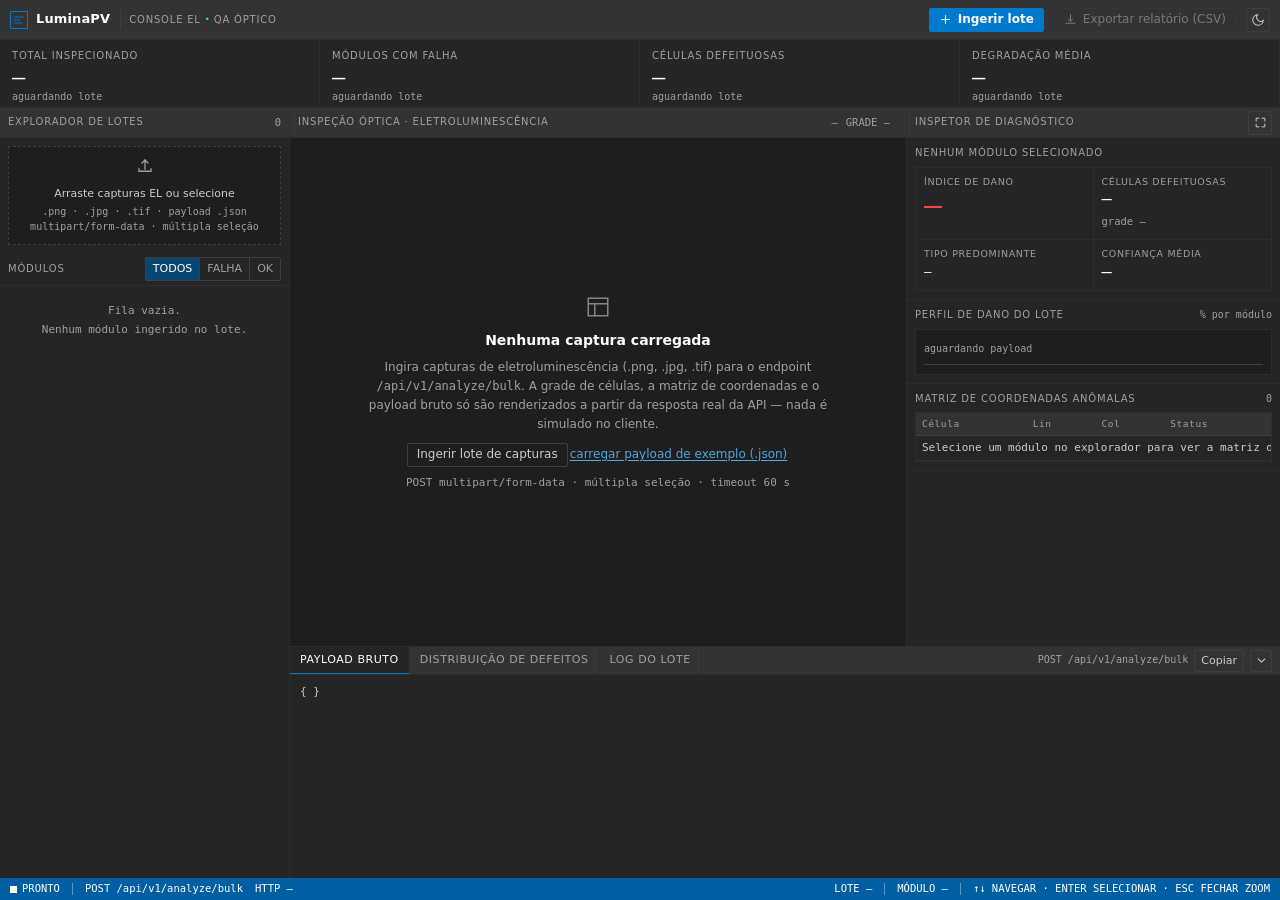
<file: luminapv-el-console.html>
<!doctype html>
<html lang="pt-BR">
<head>
<meta charset="utf-8" />
<meta name="viewport" content="width=device-width, initial-scale=1" />
<title>LuminaPV · Console de Diagnóstico por Eletroluminescência</title>
<style>
:root{
  --bg:#1E1E1E; --surface:#252526; --surface2:#333333; --raised:#3E3E42;
  --border:#2D2D30; --border-strong:#3E3E42;
  --fg:#CCCCCC; --fg-strong:#FFFFFF; --muted:#858585; --muted2:#A0A0A0;
  --accent:#007ACC; --accent-hover:#006BA6; --accent-active:#005A8C;
  --focus:#4FA6E0; --sel:#094771; --hover:#2A2D2E;
  --defect:#F44747; --defect-ink:#FF6161; --defect-bg:rgba(244,71,71,.20);
  --pass:#89D185; --pass2:#4EC9B0; --warn:#DCDCAA;
  --d1:#F44747; --d2:#C586C0; --d3:#DCDCAA; --d4:#4EC9B0; --d5:#569CD6;
  --status:#005FA3; --status-fg:#FFFFFF;
  --raster-bg:#141414; --grid-line:rgba(58,68,84,.72); --cell-pass-border:rgba(78,201,176,.48);
  --ui:"Segoe UI","Inter",system-ui,-apple-system,sans-serif;
  --mono:"JetBrains Mono","Consolas","SF Mono",ui-monospace,monospace;
}
body.theme-light{
  --bg:#FFFFFF; --surface:#F3F3F3; --surface2:#E7E7E7; --raised:#DCDCDC;
  --border:#E0E0E0; --border-strong:#CECECE;
  --fg:#333333; --fg-strong:#000000; --muted:#6B6B6B; --muted2:#5A5A5A;
  --accent:#005FB8; --accent-hover:#00539F; --accent-active:#004786;
  --focus:#005FB8; --sel:#ADD6FF; --hover:#EAEAEA;
  --defect:#CD3131; --defect-ink:#B5202A; --defect-bg:rgba(205,49,49,.16);
  --pass:#107C10; --pass2:#0E7A6B; --warn:#8A6D00;
  --d1:#CD3131; --d2:#AF00DB; --d3:#8A6D00; --d4:#0E7A6B; --d5:#0451A5;
  --status:#005FB8; --status-fg:#FFFFFF;
  --raster-bg:#FAFAFA; --grid-line:rgba(60,60,60,.18);
}
*{box-sizing:border-box}
html,body{height:100%}
body{
  margin:0;height:100vh;overflow:hidden;background:var(--bg);color:var(--fg);
  font:12px/1.45 var(--ui);-webkit-font-smoothing:antialiased;display:flex;flex-direction:column;
}
.mono{font-family:var(--mono);font-variant-ligatures:none}
.sec-label{font-size:10px;letter-spacing:.08em;text-transform:uppercase;color:var(--muted2)}
.sr-only{position:absolute;width:1px;height:1px;padding:0;margin:-1px;overflow:hidden;clip:rect(0 0 0 0);white-space:nowrap;border:0}
.skip{position:absolute;left:8px;top:-40px;z-index:90;background:var(--accent);color:#fff;padding:6px 10px;border-radius:2px;text-decoration:none;font-size:12px}
.skip:focus{top:8px}
:focus-visible{outline:2px solid var(--focus);outline-offset:-2px}
button{font:inherit;color:inherit}
::-webkit-scrollbar{width:10px;height:10px}
::-webkit-scrollbar-track{background:transparent}
::-webkit-scrollbar-thumb{background:var(--raised);border:2px solid var(--surface)}
::-webkit-scrollbar-thumb:hover{background:var(--muted)}

/* ---------- topbar ---------- */
.topbar{flex:0 0 40px;height:40px;background:var(--surface2);border-bottom:1px solid var(--border);display:flex;align-items:center;gap:10px;padding:0 10px}
.brand{display:flex;align-items:center;gap:8px;min-width:0}
.brand .mark{width:18px;height:18px;flex:0 0 18px;display:grid;place-items:center;border:1px solid var(--accent);color:var(--accent)}
.brand b{font-size:13px;color:var(--fg-strong);letter-spacing:.01em;white-space:nowrap}
.brand .env{font-size:10px;letter-spacing:.08em;color:var(--muted2);border-left:1px solid var(--border-strong);padding-left:8px;margin-left:2px;white-space:nowrap}
.brand .env b{color:var(--pass2);font-weight:600}
.spacer{flex:1 1 auto;min-width:4px}
.btn{height:24px;padding:0 9px;border:1px solid var(--border-strong);background:transparent;color:var(--fg);border-radius:2px;cursor:pointer;display:inline-flex;align-items:center;gap:6px;font-size:12px;white-space:nowrap}
.btn:hover:not(:disabled){background:var(--raised);color:var(--fg-strong)}
.btn:active:not(:disabled){background:var(--border-strong)}
.btn:disabled{opacity:.45;cursor:not-allowed}
.btn-primary{background:var(--accent);border-color:var(--accent);color:#fff;font-weight:600}
.btn-primary:hover:not(:disabled){background:var(--accent-hover);border-color:var(--accent-hover);color:#fff}
.btn-primary:active:not(:disabled){background:var(--accent-active);border-color:var(--accent-active)}
.btn-icon{width:24px;padding:0;justify-content:center}
.seg{display:flex;border:1px solid var(--border-strong);border-radius:2px;overflow:hidden}
.seg button{height:22px;padding:0 7px;border:0;border-right:1px solid var(--border-strong);background:transparent;color:var(--muted2);cursor:pointer;font-size:11px}
.seg button:last-child{border-right:0}
.seg button:hover{background:var(--raised);color:var(--fg-strong)}
.seg button[aria-pressed="true"]{background:var(--sel);color:var(--fg-strong)}
.seg button:focus-visible{outline-offset:-3px}

/* ---------- metrics ---------- */
.metrics{flex:0 0 68px;height:68px;background:var(--surface);border-bottom:1px solid var(--border);display:grid;grid-template-columns:repeat(4,minmax(0,1fr));position:relative}
.metric{padding:9px 12px;border-right:1px solid var(--border);min-width:0;overflow:hidden}
.metric:last-child{border-right:0}
.metric-v{font-family:var(--mono);font-size:22px;line-height:26px;color:var(--fg-strong);letter-spacing:-.01em;white-space:nowrap}
.metric-v .unit{font-size:12px;color:var(--muted2);margin-left:4px}
.metric-sub{font-size:10px;color:var(--muted2);white-space:nowrap;overflow:hidden;text-overflow:ellipsis;font-family:var(--mono)}
.metric-v.is-fail{color:var(--defect-ink)}
.metric-v.is-pass{color:var(--pass)}
.mbar{position:absolute;left:0;right:0;bottom:-1px;height:2px;background:transparent;overflow:hidden}
.mbar i{display:block;height:100%;width:0;background:var(--accent);transition:width .18s linear}

/* ---------- workspace ---------- */
.workspace{flex:1 1 auto;min-height:0;display:grid;grid-template-columns:290px minmax(0,1fr) 374px;grid-template-rows:minmax(0,1fr) 232px}
.dock-collapsed .workspace{grid-template-rows:minmax(0,1fr) 28px}
.dock-collapsed .dock-body{display:none}
.pane{min-width:0;min-height:0;display:flex;flex-direction:column}
.pane-explorer{grid-area:1/1/3/2;background:var(--surface);border-right:1px solid var(--border)}
.pane-viewport{grid-area:1/2/2/3;background:var(--bg)}
.pane-inspector{grid-area:1/3/2/4;background:var(--surface);border-left:1px solid var(--border)}
.pane-dock{grid-area:2/2/3/4;background:var(--surface);border-top:1px solid var(--border)}
.pane-head{flex:0 0 auto;height:30px;display:flex;align-items:center;gap:8px;padding:0 8px;background:var(--surface2);border-bottom:1px solid var(--border)}
.pane-body{flex:1 1 auto;min-height:0;overflow:auto}
.pane-body.pad{padding:8px}

/* ---------- explorer ---------- */
.drop{margin:8px;border:1px dashed var(--border-strong);background:var(--bg);padding:10px;text-align:center;cursor:pointer;color:var(--muted2)}
.drop:hover{border-color:var(--muted);color:var(--fg)}
.drop.drag{border-color:var(--accent);background:var(--sel);color:var(--fg-strong)}
.drop .drop-t{font-size:11px;color:var(--fg);margin-top:6px}
.drop .drop-s{font-size:10px;color:var(--muted2);margin-top:2px;font-family:var(--mono);line-height:1.5}
.drop-row{display:flex;align-items:center;justify-content:space-between;padding:4px 8px;border-bottom:1px solid var(--border)}
.tree{list-style:none;margin:0;padding:0 0 6px}
.tree li{outline:none}
.mod{display:block;width:100%;text-align:left;border:0;border-left:2px solid transparent;background:transparent;padding:5px 8px;cursor:pointer;color:var(--fg)}
.mod + .mod{border-top:1px solid var(--border)}
.mod:hover{background:var(--hover);color:var(--fg-strong)}
.mod.is-active{background:var(--sel);color:var(--fg-strong);border-left-color:var(--focus)}
.mod-top{display:flex;align-items:center;gap:6px;min-width:0}
.mod-name{flex:1 1 auto;min-width:0;font-family:var(--mono);font-size:11.5px;white-space:nowrap;overflow:hidden;text-overflow:ellipsis}
.mod-meta{font-family:var(--mono);font-size:10px;color:var(--muted2);margin-top:2px;display:flex;gap:6px;flex-wrap:wrap}
.mod.is-active .mod-meta{color:var(--fg)}
.tag{flex:0 0 auto;font-family:var(--mono);font-size:9.5px;letter-spacing:.06em;padding:0 4px;border:1px solid;border-radius:2px;line-height:14px;background:var(--bg)}
.tag-fail{color:var(--defect-ink);border-color:var(--defect)}
.tag-pass{color:var(--pass);border-color:var(--pass)}
.tag-open{color:var(--muted2);border-color:var(--border-strong)}
.skel{height:34px;margin:2px 0;background:var(--hover);border-left:2px solid var(--border);animation:sk 1.1s ease-in-out infinite}
@keyframes sk{0%,100%{opacity:.45}50%{opacity:.9}}

/* ---------- viewport ---------- */
.stage{position:relative;flex:1 1 auto;min-height:0;overflow:hidden;background-color:var(--raster-bg);background-image:linear-gradient(var(--grid-line) 1px,transparent 1px),linear-gradient(90deg,var(--grid-line) 1px,transparent 1px);background-size:16px 16px}
.plate{position:absolute;left:50%;top:50%;transform-origin:center center;background:var(--bg);border:1px solid var(--border-strong);padding:14px 0 0 18px;cursor:grab}
.plate.grabbing{cursor:grabbing}
.plate .grid-area{position:absolute;top:14px;right:0;bottom:0;left:18px;background-color:var(--raster-bg);background-repeat:no-repeat;background-size:100% 100%;box-shadow:inset 0 0 0 1px var(--border)}
.cells{position:absolute;inset:0}
.cell{position:absolute;box-sizing:border-box;border:1px solid var(--cell-pass-border,rgba(78,201,176,.48));box-shadow:inset 0 0 0 1px var(--grid-line);display:grid;place-items:center;overflow:hidden}
.cell:hover:not(.is-defect):not(.is-dead){background:rgba(78,201,176,.10);border-color:rgba(78,201,176,.85)}
.cell.is-defect{background:var(--defect-bg);border-color:var(--defect);box-shadow:inset 0 0 0 1px var(--defect)}
.cell.is-dead{background:var(--defect-bg);border-color:var(--defect);box-shadow:inset 0 0 0 1px var(--defect);background-image:repeating-linear-gradient(45deg,rgba(244,71,71,.22) 0 3px,transparent 3px 7px)}
.cell.is-sel{box-shadow:inset 0 0 0 2px var(--focus)}
.cell-tag{font-family:var(--mono);font-size:8.5px;line-height:12px;padding:0 2px;background:rgba(0,0,0,.62);color:#fff;border:1px solid var(--defect);white-space:nowrap;pointer-events:none}
body.theme-light .cell-tag{background:rgba(255,255,255,.86);color:#111}
.plate.compact .cell-tag{display:none}
.ruler{position:absolute;font-family:var(--mono);font-size:8.5px;color:var(--muted2);pointer-events:none}
.ruler.cols{top:0;left:18px;right:0;height:14px;overflow:hidden}
.ruler.cols span{position:absolute;top:0;height:14px;text-align:center;line-height:14px;border-left:1px solid var(--border);box-sizing:border-box;overflow:hidden;text-overflow:clip}
.ruler.rows{top:14px;left:0;width:18px;bottom:0;overflow:hidden}
.ruler.rows span{position:absolute;left:0;width:18px;text-align:right;line-height:1;padding-right:3px;display:flex;align-items:center;justify-content:flex-end;border-top:1px solid var(--border);box-sizing:border-box;overflow:hidden;text-overflow:clip}
.badge-raster{position:absolute;top:20px;left:24px;z-index:3;font-family:var(--mono);font-size:9.5px;letter-spacing:.06em;padding:2px 5px;background:var(--surface2);color:var(--warn);border:1px solid var(--border-strong)}
.viewtools{position:absolute;right:10px;bottom:10px;z-index:4;display:flex;background:var(--surface2);border:1px solid var(--border-strong)}
.viewtools button{height:26px;min-width:30px;padding:0 7px;border:0;border-right:1px solid var(--border-strong);background:transparent;color:var(--fg);cursor:pointer;font-family:var(--mono);font-size:10.5px;display:grid;place-items:center}
.viewtools button:last-child{border-right:0}
.viewtools button:hover{background:var(--raised);color:var(--fg-strong)}
.viewtools button[aria-pressed="true"]{background:var(--sel);color:var(--fg-strong)}
.zoomchip{position:absolute;left:10px;bottom:10px;z-index:4;font-family:var(--mono);font-size:10px;padding:3px 6px;background:var(--surface2);border:1px solid var(--border-strong);color:var(--muted2)}
.zoomchip b{color:var(--fg-strong);font-weight:500}
.statebox{position:absolute;inset:0;display:flex;flex-direction:column;align-items:center;justify-content:center;text-align:center;padding:28px;gap:8px;background:var(--bg);overflow:auto}
.stage.no-plate .viewtools,.stage.no-plate .zoomchip{display:none}
.statebox .ico{color:var(--muted);margin-bottom:2px}
.statebox h2{margin:0;font-size:14px;color:var(--fg-strong);font-weight:600}
.statebox p{margin:0;font-size:12px;color:var(--muted2);max-width:62ch;line-height:1.6}
.statebox .hint{font-family:var(--mono);font-size:11px;color:var(--muted2)}
.linkbtn{background:none;border:0;color:var(--focus);cursor:pointer;font-size:12px;text-decoration:underline;text-underline-offset:2px;padding:2px}
.linkbtn:hover{color:var(--fg-strong)}
.progwrap{width:min(420px,100%);margin-top:6px}
.prog{height:4px;background:var(--border);border:1px solid var(--border-strong)}
.prog i{display:block;height:100%;width:0;background:var(--accent);transition:width .16s linear}
.prog.ind i{width:34%;animation:ind 1.1s linear infinite}
@keyframes ind{0%{margin-left:-34%}100%{margin-left:100%}}
.progmeta{display:flex;justify-content:space-between;font-family:var(--mono);font-size:10.5px;color:var(--muted2);margin-top:5px}
.alert{display:flex;gap:10px;text-align:left;border:1px solid var(--defect);background:var(--surface);padding:10px;max-width:70ch}
.alert .ico{color:var(--defect);flex:0 0 auto}
.alert h3{margin:0 0 3px;font-size:12.5px;color:var(--fg-strong)}
.alert p{margin:0;font-family:var(--mono);font-size:11px;color:var(--fg);line-height:1.6;max-width:none}
.alert .acts{display:flex;gap:6px;margin-top:8px;flex-wrap:wrap}
.err-id{font-family:var(--mono);font-size:10.5px;color:var(--muted2);margin-top:6px}

/* ---------- inspector ---------- */
.insp{padding:8px;border-bottom:1px solid var(--border)}
.insp-head{display:flex;align-items:center;gap:6px;margin-bottom:6px}
.insp-head .sec-label{flex:1 1 auto;min-width:0;overflow:hidden;text-overflow:ellipsis;white-space:nowrap}
.tele-grid{display:grid;grid-template-columns:1fr 1fr;border:1px solid var(--border)}
.tele{padding:7px 8px;border-right:1px solid var(--border);border-bottom:1px solid var(--border);min-width:0}
.tele:nth-child(2n){border-right:0}
.tele:nth-last-child(-n+2){border-bottom:0}
.tele-k{font-size:9.5px;letter-spacing:.07em;text-transform:uppercase;color:var(--muted2);white-space:nowrap;overflow:hidden;text-overflow:ellipsis}
.tele-v{font-family:var(--mono);font-size:17px;line-height:22px;color:var(--fg-strong);white-space:nowrap}
.tele-v small{font-size:11px;color:var(--muted2)}
.damage{font-family:var(--mono);font-size:30px;line-height:34px;color:var(--defect);letter-spacing:-.02em}
.damage.ok{color:var(--pass)}
.spark{width:100%;height:46px;display:block;border:1px solid var(--border);background:var(--bg)}
.tw{overflow:auto;border:1px solid var(--border)}
table.cells-tbl{width:100%;border-collapse:collapse;font-family:var(--mono);font-size:11px}
.cells-tbl thead th{position:sticky;top:0;z-index:2;background:var(--surface2);color:var(--muted2);font-weight:500;font-size:9.5px;letter-spacing:.06em;text-align:left;padding:4px 6px;border-bottom:1px solid var(--border-strong);white-space:nowrap}
.cells-tbl td{padding:3px 6px;border-bottom:1px solid var(--border);color:var(--fg);white-space:nowrap}
.cells-tbl tbody tr{cursor:pointer}
.cells-tbl tbody tr:hover td{background:var(--hover);color:var(--fg-strong)}
.cells-tbl tbody tr.is-sel td{background:var(--sel);color:var(--fg-strong)}
.cells-tbl tbody tr:focus-visible{outline:2px solid var(--focus);outline-offset:-2px}
.cells-tbl td.c-status{color:var(--defect-ink)}
.cells-tbl td.c-conf{text-align:right;color:var(--fg-strong)}
.empty-mini{padding:14px 10px;text-align:center;color:var(--muted2);font-size:11px;font-family:var(--mono);line-height:1.7}

/* ---------- dock ---------- */
.dock-head{flex:0 0 auto;height:28px;display:flex;align-items:center;background:var(--surface2);border-bottom:1px solid var(--border)}
.dock-tabs{display:flex;height:100%}
.dock-tabs button{height:100%;padding:0 10px;border:0;border-right:1px solid var(--border);background:transparent;color:var(--muted2);cursor:pointer;font-size:11px;letter-spacing:.05em;text-transform:uppercase;border-bottom:1px solid transparent}
.dock-tabs button:hover{background:var(--raised);color:var(--fg-strong)}
.dock-tabs button[aria-selected="true"]{background:var(--surface);color:var(--fg-strong);border-bottom-color:var(--accent)}
.dock-body{flex:1 1 auto;min-height:0;overflow:auto;background:var(--surface)}
pre.json{margin:0;padding:8px 10px;font-family:var(--mono);font-size:11px;line-height:1.6;color:var(--fg);white-space:pre;tab-size:2}
.j-key{color:var(--pass2)}
.j-str{color:var(--warn)}
.j-num{color:var(--d5)}
.j-bool{color:var(--d2)}
.j-null{color:var(--muted2)}
.log{font-family:var(--mono);font-size:11px;padding:4px 0}
.log div{display:flex;gap:8px;padding:2px 10px;border-bottom:1px solid var(--border)}
.log time{color:var(--muted2);flex:0 0 68px}
.log .lvl{flex:0 0 44px;color:var(--muted2)}
.log .lvl.err{color:var(--defect-ink)}
.log .lvl.ok{color:var(--pass)}
.log .lvl.req{color:var(--d5)}
.log .msg{flex:1 1 auto;min-width:0;white-space:pre-wrap;word-break:break-word}
.dock-tool{display:flex;gap:6px;align-items:center;padding:0 8px}
.dock-tool .btn{height:22px;font-size:11px;padding:0 6px}
.dock-tool .btn-icon{width:22px;height:22px;padding:0}
.chart-wrap{padding:8px;display:flex;gap:10px;align-items:flex-start}
canvas.dist{height:132px;flex:1 1 auto;min-width:0;border:1px solid var(--border);background:var(--bg);display:block}
.legend{display:flex;flex-direction:column;gap:5px;min-width:190px}
.legend div{display:flex;align-items:center;gap:6px;font-family:var(--mono);font-size:10.5px;color:var(--fg)}
.legend i{width:9px;height:9px;flex:0 0 9px;display:block}
.legend b{margin-left:auto;color:var(--fg-strong);font-weight:500}

/* ---------- statusbar ---------- */
.statusbar{flex:0 0 22px;height:22px;background:var(--status);color:var(--status-fg);display:flex;align-items:center;gap:12px;padding:0 10px;font-size:11px;overflow:hidden}
.statusbar .mono{font-size:10.5px}
.statusbar .sb{display:flex;align-items:center;gap:5px;white-space:nowrap}
.statusbar .dot{width:7px;height:7px;background:var(--status-fg);display:block}
.statusbar .dot.busy{animation:blink .8s steps(2,start) infinite}
.statusbar .dot.err{background:#FFB4B4}
@keyframes blink{50%{opacity:.25}}
.sb-sep{width:1px;height:12px;background:rgba(255,255,255,.35)}

/* ---------- tooltip / zoom ---------- */
.tooltip{position:fixed;z-index:120;pointer-events:none;background:var(--surface2);border:1px solid var(--border-strong);border-radius:2px;color:var(--fg-strong);font-family:var(--mono);font-size:10.5px;padding:4px 6px;opacity:0;transition:opacity .1s linear;max-width:340px;white-space:pre-line}
.tooltip.show{opacity:1}
.zoomed{position:fixed!important;inset:4vh 4vw!important;z-index:99;cursor:zoom-out;border:1px solid var(--border-strong);display:flex!important;flex-direction:column;background:var(--surface)}
.backdrop{position:fixed;inset:0;background:rgba(0,0,0,.6);z-index:98}

@media (prefers-reduced-motion:reduce){*{animation:none!important;transition:none!important}}
@media (max-width:1180px){
  .workspace{grid-template-columns:240px minmax(0,1fr);grid-template-rows:minmax(0,1fr) 240px auto}
  .dock-collapsed .workspace{grid-template-rows:minmax(0,1fr) 28px auto}
  .pane-explorer{grid-area:1/1/3/2}
  .pane-viewport{grid-area:1/2/2/3}
  .pane-inspector{grid-area:3/1/4/3;border-left:0;border-top:1px solid var(--border);max-height:420px}
  .pane-dock{grid-area:2/2/3/3}
}
@media (max-width:820px){
  body{overflow:auto;height:auto;min-height:100vh}
  .metrics{grid-template-columns:1fr 1fr;height:auto;flex:none}
  .metric:nth-child(2n){border-right:0}
  .workspace{display:flex;flex-direction:column;height:auto}
  .pane-explorer,.pane-viewport,.pane-inspector,.pane-dock{border:0;border-bottom:1px solid var(--border);max-height:none}
  .pane-explorer{order:1}.pane-viewport{order:2;height:52vh}.pane-inspector{order:3}.pane-dock{order:4;height:280px}
  .dock-collapsed .pane-dock{height:28px}
  .topbar{flex-wrap:wrap;height:auto;flex:none;padding:6px 10px;gap:6px}
  .statusbar{flex-wrap:nowrap;overflow-x:auto}
  .chart-wrap{flex-direction:column}
  .legend{min-width:0;width:100%}
}
</style>
</head>
<body>
<a class="skip" href="#inspector">Pular para o inspetor de diagnóstico</a>

<header class="topbar" data-od-id="topbar">
  <div class="brand">
    <span class="mark" aria-hidden="true"><svg width="12" height="12" viewBox="0 0 24 24" fill="none" stroke="currentColor" stroke-width="2.2" stroke-linecap="square"><path d="M4 6h16M4 12h10M4 18h14"/></svg></span>
    <b>LuminaPV</b>
    <span class="env">CONSOLE EL <b>·</b> QA ÓPTICO</span>
  </div>
  <span class="spacer"></span>
  <button class="btn btn-primary" id="ingestBtn" type="button" data-od-id="cta-ingest">
    <svg width="13" height="13" viewBox="0 0 24 24" fill="none" stroke="currentColor" stroke-width="2" stroke-linecap="square" aria-hidden="true"><path d="M12 5v14M5 12h14"/></svg>
    Ingerir lote
  </button>
  <button class="btn" id="exportBtn" type="button" disabled data-od-id="cta-export">
    <svg width="13" height="13" viewBox="0 0 24 24" fill="none" stroke="currentColor" stroke-width="1.8" stroke-linecap="square" aria-hidden="true"><path d="M12 3v12m0 0 4-4m-4 4-4-4M4 19h16"/></svg>
    Exportar relatório (CSV)
  </button>
  <button class="btn btn-icon" id="themeBtn" type="button" aria-label="Alternar tema claro e escuro" aria-pressed="false" data-od-id="theme-toggle">
    <svg width="14" height="14" viewBox="0 0 24 24" fill="none" stroke="currentColor" stroke-width="1.8" stroke-linecap="square" aria-hidden="true"><path d="M21 12.8A9 9 0 1 1 11.2 3a7 7 0 0 0 9.8 9.8Z"/></svg>
  </button>
</header>

<section class="metrics" aria-label="Telemetria global do lote" data-od-id="batch-metrics">
  <div class="metric" data-od-id="metric-inspected">
    <div class="sec-label">Total inspecionado</div>
    <div class="metric-v" id="mInspected">—</div>
    <div class="metric-sub" id="mInspectedSub">aguardando lote</div>
  </div>
  <div class="metric" data-od-id="metric-failure">
    <div class="sec-label">Módulos com falha</div>
    <div class="metric-v" id="mFailure">—</div>
    <div class="metric-sub" id="mFailureSub">aguardando lote</div>
  </div>
  <div class="metric" data-od-id="metric-cells">
    <div class="sec-label">Células defeituosas</div>
    <div class="metric-v" id="mCells">—</div>
    <div class="metric-sub" id="mCellsSub">aguardando lote</div>
  </div>
  <div class="metric" data-od-id="metric-degradation">
    <div class="sec-label">Degradação média</div>
    <div class="metric-v" id="mDegr">—</div>
    <div class="metric-sub" id="mDegrSub">perda média de área por célula</div>
  </div>
  <div class="mbar" aria-hidden="true"><i id="globalBar"></i></div>
</section>

<div class="workspace">

  <aside class="pane pane-explorer" data-od-id="pane-explorer" aria-label="Explorador de lotes">
    <div class="pane-head">
      <span class="sec-label">Explorador de lotes</span>
      <span class="spacer"></span>
      <span class="mono" style="font-size:10.5px;color:var(--muted2)" id="treeCount">0</span>
    </div>
    <div class="drop" id="drop" tabindex="0" role="button" aria-label="Selecionar capturas de eletroluminescência para análise">
      <svg width="18" height="18" viewBox="0 0 24 24" fill="none" stroke="currentColor" stroke-width="1.7" stroke-linecap="square" aria-hidden="true"><path d="M12 16V4m0 0L8 8m4-4 4 4M4 16v3h16v-3"/></svg>
      <div class="drop-t">Arraste capturas EL ou selecione</div>
      <div class="drop-s">.png · .jpg · .tif · payload .json<br>multipart/form-data · múltipla seleção</div>
    </div>
    <div class="drop-row">
      <span class="sec-label">Módulos</span>
      <div class="seg" role="group" aria-label="Filtrar módulos por status">
        <button type="button" data-filter="all" aria-pressed="true">TODOS</button>
        <button type="button" data-filter="fail" aria-pressed="false">FALHA</button>
        <button type="button" data-filter="pass" aria-pressed="false">OK</button>
      </div>
    </div>
    <div class="pane-body" id="treeBody">
      <ul class="tree" id="tree" role="listbox" aria-label="Módulos do lote"></ul>
    </div>
  </aside>

  <section class="pane pane-viewport" data-od-id="pane-viewport" aria-label="Inspeção óptica">
    <div class="pane-head">
      <span class="sec-label">Inspeção óptica · eletroluminescência</span>
      <span class="spacer"></span>
      <span class="mono" id="vpFile" style="font-size:10.5px;color:var(--muted2)">—</span>
      <span class="mono" id="vpGrid" style="font-size:10.5px;color:var(--muted2)">GRADE —</span>
      <span id="vpStatus"></span>
    </div>
    <div class="stage" id="stage">
      <div id="vpState"></div>
      <div class="plate" id="plate" hidden>
        <span class="badge-raster" id="rasterBadge" hidden>SEM RASTER · GRADE DERIVADA DO PAYLOAD</span>
        <div class="ruler cols" id="rulerCols" aria-hidden="true"></div>
        <div class="ruler rows" id="rulerRows" aria-hidden="true"></div>
        <div class="grid-area">
          <div class="cells" id="cells" aria-hidden="true"></div>
        </div>
      </div>
      <div class="viewtools" role="toolbar" aria-label="Controles de visualização">
        <button type="button" id="z11" title="Escala 1:1">1:1</button>
        <button type="button" id="zFit" title="Ajustar à área" aria-pressed="true">AJUSTAR</button>
        <button type="button" id="zGrid" title="Alternar grade de células" aria-pressed="true">GRADE</button>
      </div>
      <div class="zoomchip">ZOOM <b id="zoomVal">100%</b></div>
    </div>
  </section>

  <aside class="pane pane-inspector" id="inspector" data-od-id="pane-inspector" aria-label="Inspetor de diagnóstico">
    <div class="pane-head">
      <span class="sec-label">Inspetor de diagnóstico</span>
      <span class="spacer"></span>
      <button class="btn btn-icon" id="insZoom" type="button" aria-label="Expandir inspetor">
        <svg width="13" height="13" viewBox="0 0 24 24" fill="none" stroke="currentColor" stroke-width="1.8" stroke-linecap="square" aria-hidden="true"><path d="M4 9V4h5M20 15v5h-5M20 9V4h-5M4 15v5h5"/></svg>
      </button>
    </div>
    <div class="pane-body">
      <div class="insp" id="insModule">
        <div class="insp-head">
          <span class="sec-label" id="insId">Nenhum módulo selecionado</span>
          <span id="insStatus"></span>
        </div>
        <div class="tele-grid">
          <div class="tele">
            <div class="tele-k">Índice de dano</div>
            <div class="damage ok" id="insDamage">—</div>
          </div>
          <div class="tele">
            <div class="tele-k">Células defeituosas</div>
            <div class="tele-v" id="insTally">—</div>
            <div class="tele-v" style="font-size:10.5px;color:var(--muted2)" id="insGrid">grade —</div>
          </div>
          <div class="tele">
            <div class="tele-k">Tipo predominante</div>
            <div class="tele-v" style="font-size:12.5px" id="insDominant">—</div>
          </div>
          <div class="tele">
            <div class="tele-k">Confiança média</div>
            <div class="tele-v" id="insConf">—</div>
          </div>
        </div>
      </div>
      <div class="insp" data-od-id="batch-profile">
        <div class="insp-head"><span class="sec-label">Perfil de dano do lote</span><span class="mono" style="font-size:10px;color:var(--muted2)">% por módulo</span></div>
        <canvas class="spark" id="spark" width="340" height="46" aria-label="Perfil de dano por módulo do lote"></canvas>
      </div>
      <div class="insp" id="cellPanel" data-od-id="cell-breakdown">
        <div class="insp-head">
          <span class="sec-label">Matriz de coordenadas anômalas</span>
          <span class="spacer"></span>
          <span class="mono" id="cellPanelCount" style="font-size:10px;color:var(--muted2)">0</span>
        </div>
        <div class="tw" id="cellTableWrap" style="max-height:280px">
          <table class="cells-tbl" id="cellTable">
            <thead><tr><th>Célula</th><th>Lin</th><th>Col</th><th>Status</th><th style="text-align:right">Conf.</th></tr></thead>
            <tbody id="cellBody"></tbody>
          </table>
        </div>
      </div>
    </div>
  </aside>

  <section class="pane pane-dock" data-od-id="pane-dock" aria-label="Doca de diagnóstico">
    <div class="dock-head">
      <div class="dock-tabs" role="tablist" aria-label="Doca de diagnóstico">
        <button type="button" role="tab" id="tab-payload" aria-selected="true" aria-controls="dockPayload" data-tab="payload">Payload bruto</button>
        <button type="button" role="tab" id="tab-dist" aria-selected="false" aria-controls="dockDist" data-tab="dist">Distribuição de defeitos</button>
        <button type="button" role="tab" id="tab-log" aria-selected="false" aria-controls="dockLog" data-tab="log">Log do lote</button>
      </div>
      <span class="spacer"></span>
      <div class="dock-tool">
        <span class="mono" id="dockEndpoint" style="font-size:10px;color:var(--muted2)">POST /api/v1/analyze/bulk</span>
        <button class="btn" id="copyBtn" type="button">Copiar</button>
        <button class="btn btn-icon" id="dockCollapse" type="button" aria-expanded="true" aria-controls="dockBody" aria-label="Recolher doca de diagnóstico" title="Recolher doca">
          <svg width="13" height="13" viewBox="0 0 24 24" fill="none" stroke="currentColor" stroke-width="1.9" stroke-linecap="square" aria-hidden="true"><path id="dockChevron" d="M6 9l6 6 6-6"/></svg>
        </button>
      </div>
    </div>
    <div class="dock-body" id="dockBody">
      <div id="dockPayload" role="tabpanel" aria-labelledby="tab-payload">
        <pre class="json" id="jsonOut">{ }</pre>
      </div>
      <div id="dockDist" role="tabpanel" aria-labelledby="tab-dist" hidden>
        <div class="chart-wrap">
          <canvas class="dist" id="distChart" width="640" height="132" aria-label="Contagem de defeitos por tipo no lote"></canvas>
          <div class="legend" id="distLegend"></div>
        </div>
      </div>
      <div id="dockLog" role="tabpanel" aria-labelledby="tab-log" hidden>
        <div class="log" id="logOut"></div>
      </div>
    </div>
  </section>
</div>

<footer class="statusbar" data-od-id="statusbar">
  <span class="sb"><span class="dot" id="sbDot"></span><span class="mono" id="sbState">PRONTO</span></span>
  <span class="sb-sep" aria-hidden="true"></span>
  <span class="sb mono" id="sbEndpoint">POST /api/v1/analyze/bulk</span>
  <span class="sb mono" id="sbHttp">HTTP —</span>
  <span class="spacer"></span>
  <span class="sb mono" id="sbBatch">LOTE —</span>
  <span class="sb-sep" aria-hidden="true"></span>
  <span class="sb mono" id="sbActive">MÓDULO —</span>
  <span class="sb-sep" aria-hidden="true"></span>
  <span class="sb mono" id="sbKeys">↑↓ NAVEGAR · ENTER SELECIONAR · ESC FECHAR ZOOM</span>
</footer>

<input type="file" id="fileInput" multiple accept=".png,.jpg,.jpeg,.tif,.tiff,.json,image/*" class="sr-only" />
<div id="tt" class="tooltip" role="tooltip"></div>
<div id="live" class="sr-only" role="status" aria-live="polite"></div>

<!-- Payload de exemplo (espelho de fixtures/luminapv-batch-sample.json).
     Usado apenas quando o fetch do arquivo não está disponível no contexto local. -->
<script type="application/json" id="samplePayload">
{
  "batch_summary": {
    "total_modules": 5,
    "defective_modules_count": 3,
    "batch_failure_percentage": 60.0,
    "average_cell_degradation_percentage": 10.4
  },
  "modules": [
    {
      "module_id": "MOD-2026-081",
      "filename": "panel_scan_01.png",
      "status": "FAIL",
      "rows": 6,
      "cols": 10,
      "total_cells": 60,
      "defective_cells_count": 12,
      "module_damage_percentage": 20.0,
      "cells": [
        { "index": 0, "row": 0, "col": 0, "is_defective": true, "defect_type": "grid-fault", "confidence": 0.71 },
        { "index": 7, "row": 0, "col": 7, "is_defective": true, "defect_type": "dead", "confidence": 0.99 },
        { "index": 12, "row": 1, "col": 2, "is_defective": true, "defect_type": "micro-crack", "confidence": 0.95 },
        { "index": 13, "row": 1, "col": 3, "is_defective": true, "defect_type": "micro-crack", "confidence": 0.92 },
        { "index": 20, "row": 2, "col": 0, "is_defective": true, "defect_type": "delamination", "confidence": 0.79 },
        { "index": 23, "row": 2, "col": 3, "is_defective": true, "defect_type": "micro-crack", "confidence": 0.88 },
        { "index": 30, "row": 3, "col": 0, "is_defective": true, "defect_type": "delamination", "confidence": 0.74 },
        { "index": 35, "row": 3, "col": 5, "is_defective": true, "defect_type": "dead", "confidence": 0.97 },
        { "index": 47, "row": 4, "col": 7, "is_defective": true, "defect_type": "hot-spot", "confidence": 0.85 },
        { "index": 48, "row": 4, "col": 8, "is_defective": true, "defect_type": "hot-spot", "confidence": 0.91 },
        { "index": 51, "row": 5, "col": 1, "is_defective": true, "defect_type": "micro-crack", "confidence": 0.68 },
        { "index": 59, "row": 5, "col": 9, "is_defective": true, "defect_type": "grid-fault", "confidence": 0.83 }
      ]
    },
    {
      "module_id": "MOD-2026-082",
      "filename": "panel_scan_02.png",
      "status": "PASS",
      "rows": 6,
      "cols": 10,
      "total_cells": 60,
      "defective_cells_count": 1,
      "module_damage_percentage": 1.7,
      "cells": [
        { "index": 24, "row": 2, "col": 4, "is_defective": true, "defect_type": "hot-spot", "confidence": 0.62 }
      ]
    },
    {
      "module_id": "MOD-2026-083",
      "filename": "panel_scan_03.png",
      "status": "FAIL",
      "rows": 6,
      "cols": 12,
      "total_cells": 72,
      "defective_cells_count": 17,
      "module_damage_percentage": 23.6,
      "cells": [
        { "index": 1, "row": 0, "col": 1, "is_defective": true, "defect_type": "micro-crack", "confidence": 0.96 },
        { "index": 2, "row": 0, "col": 2, "is_defective": true, "defect_type": "micro-crack", "confidence": 0.93 },
        { "index": 11, "row": 0, "col": 11, "is_defective": true, "defect_type": "grid-fault", "confidence": 0.84 },
        { "index": 12, "row": 1, "col": 0, "is_defective": true, "defect_type": "delamination", "confidence": 0.77 },
        { "index": 14, "row": 1, "col": 2, "is_defective": true, "defect_type": "micro-crack", "confidence": 0.90 },
        { "index": 23, "row": 1, "col": 11, "is_defective": true, "defect_type": "grid-fault", "confidence": 0.80 },
        { "index": 24, "row": 2, "col": 0, "is_defective": true, "defect_type": "delamination", "confidence": 0.73 },
        { "index": 25, "row": 2, "col": 1, "is_defective": true, "defect_type": "delamination", "confidence": 0.69 },
        { "index": 29, "row": 2, "col": 5, "is_defective": true, "defect_type": "dead", "confidence": 0.98 },
        { "index": 41, "row": 3, "col": 5, "is_defective": true, "defect_type": "dead", "confidence": 0.95 },
        { "index": 42, "row": 3, "col": 6, "is_defective": true, "defect_type": "dead", "confidence": 0.92 },
        { "index": 51, "row": 4, "col": 3, "is_defective": true, "defect_type": "micro-crack", "confidence": 0.66 },
        { "index": 57, "row": 4, "col": 9, "is_defective": true, "defect_type": "hot-spot", "confidence": 0.89 },
        { "index": 58, "row": 4, "col": 10, "is_defective": true, "defect_type": "hot-spot", "confidence": 0.86 },
        { "index": 60, "row": 5, "col": 0, "is_defective": true, "defect_type": "grid-fault", "confidence": 0.88 },
        { "index": 70, "row": 5, "col": 10, "is_defective": true, "defect_type": "hot-spot", "confidence": 0.81 },
        { "index": 71, "row": 5, "col": 11, "is_defective": true, "defect_type": "grid-fault", "confidence": 0.76 }
      ]
    },
    {
      "module_id": "MOD-2026-084",
      "filename": "panel_scan_04.png",
      "status": "PASS",
      "rows": 6,
      "cols": 10,
      "total_cells": 60,
      "defective_cells_count": 0,
      "module_damage_percentage": 0.0,
      "cells": []
    },
    {
      "module_id": "MOD-2026-085",
      "filename": "panel_scan_05.png",
      "status": "FAIL",
      "rows": 6,
      "cols": 10,
      "total_cells": 60,
      "defective_cells_count": 4,
      "module_damage_percentage": 6.7,
      "cells": [
        { "index": 4, "row": 0, "col": 4, "is_defective": true, "defect_type": "delamination", "confidence": 0.61 },
        { "index": 27, "row": 2, "col": 7, "is_defective": true, "defect_type": "micro-crack", "confidence": 0.94 },
        { "index": 28, "row": 2, "col": 8, "is_defective": true, "defect_type": "dead", "confidence": 0.90 },
        { "index": 53, "row": 5, "col": 3, "is_defective": true, "defect_type": "hot-spot", "confidence": 0.72 }
      ]
    }
  ]
}
</script>

<script>
(function(){
"use strict";

var API_ENDPOINT = "/api/v1/analyze/bulk";
var SAMPLE_PAYLOAD = "fixtures/luminapv-batch-sample.json";
var TIMEOUT_MS = 60000;
var SLOW_MS = 15000;

var DEFECT_LABEL = {
  "micro-crack":"MICROTRINCA","dead":"CÉLULA MORTA","hot-spot":"PONTO QUENTE",
  "delamination":"DELAMINAÇÃO","grid-fault":"FALHA DE GRADE","none":"—"
};
var DEFECT_VAR = {
  "micro-crack":"--d1","dead":"--d2","hot-spot":"--d3","delamination":"--d4","grid-fault":"--d5"
};
var DEFECT_KEYS = ["micro-crack","dead","hot-spot","delamination","grid-fault"];

var $ = function(s,r){ return (r||document).querySelector(s); };
var $$ = function(s,r){ return Array.prototype.slice.call((r||document).querySelectorAll(s)); };

var state = {
  modules: [], summary: null, activeId: null, filter: "all",
  files: [], pendingFiles: [], retries: 0, errorId: null, lastAttempt: null, backoffTimer: null, lastError: null, controller: null,
  loading: false, startedAt: 0, log: [], cellsByIndex: {}, selectedCell: null,
  zoom: { scale: 1, tx: 0, ty: 0, fitScale: 1, natW: 0, natH: 0, raster: false },
  distAnimated: false, distValues: null
};

/* ---------- formatting ---------- */
function nf(n,d){ if(n===null||n===undefined||!isFinite(n)) return "—"; return Number(n).toFixed(d===undefined?1:d).replace(".",","); }
function pct(n,d){ if(n===null||n===undefined||!isFinite(n)) return "—"; return nf(n,d)+"%"; }
function int(n){ if(n===null||n===undefined||!isFinite(n)) return "—"; return new Intl.NumberFormat("pt-BR").format(n); }
function pad2(n){ return String(n).padStart(2,"0"); }
function esc(s){ return String(s).replace(/&/g,"&amp;").replace(/</g,"&lt;").replace(/>/g,"&gt;").replace(/"/g,"&quot;"); }
function now(){ var d=new Date(); return pad2(d.getHours())+":"+pad2(d.getMinutes())+":"+pad2(d.getSeconds()); }
function debounce(fn,ms){ var t; return function(){ var a=arguments,c=this; clearTimeout(t); t=setTimeout(function(){ fn.apply(c,a); },ms); }; }

function live(msg){ var el=$("#live"); el.textContent=""; setTimeout(function(){ el.textContent=msg; },30); }

/* ---------- logging ---------- */
function log(level,msg){
  state.log.push({ t: now(), level: level, msg: msg });
  renderLog();
}
function renderLog(){
  var out = $("#logOut");
  if(!state.log.length){ out.innerHTML = '<div><span class="msg" style="color:var(--muted2)">Nenhuma operação registrada nesta sessão.</span></div>'; return; }
  out.innerHTML = state.log.slice().reverse().map(function(e){
    var lv = e.level==="error"?"err":(e.level==="ok"?"ok":(e.level==="req"?"req":""));
    return '<div><time class="mono">'+e.t+'</time><span class="lvl '+lv+'">'+esc(e.level.toUpperCase())+'</span><span class="msg">'+esc(e.msg)+'</span></div>';
  }).join("");
}

/* ---------- grid geometry ---------- */
function gridDims(m){
  if(m.rows && m.cols) return { rows:+m.rows, cols:+m.cols };
  var total = +m.total_cells || 0;
  var cells = m.cells || [];
  if(cells.length === total && total > 0){
    var mr=0, mc=0;
    cells.forEach(function(c){ mr=Math.max(mr,+c.row||0); mc=Math.max(mc,+c.col||0); });
    if(mc+1>0 && (mr+1)*(mc+1) === total) return { rows: mr+1, cols: mc+1 };
  }
  if(total===60) return { rows:6, cols:10 };
  if(total===72) return { rows:6, cols:12 };
  if(total===120||total===144) return { rows:12, cols:12 };
  if(total>0 && total%6===0) return { rows:6, cols:total/6 };
  if(total>0 && total%10===0) return { rows:10, cols:total/10 };
  var cols = Math.max(1, Math.min(12, total||1));
  return { rows: Math.max(1, Math.ceil((total||1)/cols)), cols: cols };
}
function defects(m){ return (m.cells||[]).filter(function(c){ return c.is_defective; }); }
function severity(m){
  var d = +m.module_damage_percentage;
  if(!isFinite(d)) return { key:"—", cls:"", label:"—" };
  if(d >= 15) return { key:"CRITICO", cls:"critical", label:"CRÍTICO" };
  if(d >= 5) return { key:"DEGRADADO", cls:"degraded", label:"DEGRADADO" };
  return { key:"NOMINAL", cls:"nominal", label:"NOMINAL" };
}
function moduleById(id){ for(var i=0;i<state.modules.length;i++){ if(state.modules[i].module_id===id) return state.modules[i]; } return null; }
function activeModule(){ return state.activeId ? moduleById(state.activeId) : null; }
function visibleModules(){ return state.modules.filter(function(m){ return state.filter==="all" || (state.filter==="fail" ? m.status==="FAIL" : m.status!=="FAIL"); }); }

/* ---------- payload ingestion (single rendering path) ---------- */
function ingestPayload(data, source){
  if(!data || typeof data!=="object") throw new Error("Payload inválido");
  var modules = Array.isArray(data.modules) ? data.modules : [];
  var seenIds = {};
  modules.forEach(function(m, idx){
    if(!m.module_id || seenIds[m.module_id]){
      m.module_id = (m.module_id ? m.module_id + "_" + pad2(idx + 1) : "MOD-2026-" + pad2(idx + 1));
    }
    seenIds[m.module_id] = true;
  });
  state.modules = modules;
  state.summary = data.batch_summary || {};
  if(!state.summary.total_modules) state.summary.total_modules = modules.length;
  if(state.summary.defective_modules_count===undefined){
    state.summary.defective_modules_count = modules.filter(function(m){ return m.status==="FAIL"; }).length;
  }
  var prev = state.activeId;
  state.activeId = (prev && moduleById(prev)) ? prev : (modules.length ? modules[0].module_id : null);
  state.selectedCell = null;
  state.distAnimated = false;
  state.distValues = null;
  state.errorId = null;
  state.loading = false;
  state.retries = 0;
  log("ok","Payload aplicado ("+source+") · "+modules.length+" módulos · "+int(state.summary.total_modules)+" inspecionados");
  renderAll();
  live("Análise recebida. "+modules.length+" módulos carregados no explorador.");
}

function summaryOr(value, fallback){ return value===undefined||value===null ? fallback : value; }

function computeCellTotals(){
  var total=0, def=0;
  state.modules.forEach(function(m){ total += (+m.total_cells||0); def += (+m.defective_cells_count||0); });
  return { total: total, defective: def };
}

/* ---------- render: metrics ---------- */
function renderMetrics(){
  var s = state.summary;
  var has = !!s;
  $("#mInspected").textContent = has ? pad2(+summaryOr(s.total_modules,0)) : "—";
  $("#mInspectedSub").textContent = has ? "módulos no lote inspecionado" : "aguardando lote";
  var dm = has ? +summaryOr(s.defective_modules_count,0) : null;
  var tm = has ? (+summaryOr(s.total_modules,0)||0) : null;
  var rate = has ? summaryOr(s.batch_failure_percentage, tm? (dm/tm*100):null) : null;
  var fv = $("#mFailure");
  fv.textContent = has ? pct(rate) : "—";
  fv.className = "metric-v" + (has ? (rate>0 ? " is-fail" : " is-pass") : "");
  $("#mFailureSub").textContent = has ? (int(dm)+"/"+int(tm)+" módulos reprovados") : "aguardando lote";
  var ct = computeCellTotals();
  $("#mCells").textContent = has ? int(ct.defective) : "—";
  $("#mCellsSub").textContent = has ? (int(ct.defective)+" de "+int(ct.total)+" células ("+pct(ct.total? ct.defective/ct.total*100:0)+")") : "aguardando lote";
  $("#mDegr").textContent = has ? pct(summaryOr(s.average_cell_degradation_percentage, ct.total? ct.defective/ct.total*100 : 0)) : "—";
  $("#mDegrSub").textContent = has ? "perda média de área por célula" : "aguardando lote";
  $("#exportBtn").disabled = !has || state.loading;
  var worst = 0;
  state.modules.forEach(function(m){ worst = Math.max(worst, +m.module_damage_percentage||0); });
  $("#globalBar").style.width = has ? Math.min(100, worst) + "%" : "0%";
}

/* ---------- render: explorer ---------- */
function renderTree(){
  var ul = $("#tree");
  $("#treeCount").textContent = state.modules.length ? String(visibleModules().length)+"/"+String(state.modules.length) : "0";
  if(!state.modules.length){
    ul.innerHTML = '<li class="empty-mini" role="presentation" style="padding:16px 10px">Fila vazia.<br>Nenhum módulo ingerido no lote.</li>';
    return;
  }
  var list = visibleModules();
  if(!list.length){
    ul.innerHTML = '<li class="empty-mini" role="presentation" style="padding:16px 10px">Nenhum módulo com o filtro "'+esc(state.filter.toUpperCase())+'".</li>';
    return;
  }
  ul.innerHTML = list.map(function(m){
    var fail = m.status==="FAIL";
    var tag = '<span class="tag '+(fail?"tag-fail":"tag-pass")+'">'+(fail?"FALHA":"APROVADO")+'</span>';
    return '<li role="option" aria-selected="'+(m.module_id===state.activeId)+'" data-id="'+esc(m.module_id)+'" class="mod'+(m.module_id===state.activeId?" is-active":"")+'" tabindex="'+(m.module_id===state.activeId?"0":"-1")+'">'+
      '<span class="mod-top"><span class="mod-name" title="'+esc(m.filename||m.module_id)+'">'+esc(m.filename||m.module_id)+'</span>'+tag+'</span>'+
      '<span class="mod-meta"><span>'+esc(m.module_id)+'</span><span>'+(+m.defective_cells_count||0)+'/'+(+m.total_cells||0)+' cél.</span><span>dano '+pct(m.module_damage_percentage)+'</span></span></li>';
  }).join("");
  var act = ul.querySelector('.mod.is-active');
  if(act) act.setAttribute("aria-selected","true");
}

/* ---------- render: viewport ---------- */
function renderViewport(){
  var m = activeModule();
  var stage = $("#stage");
  var plate = $("#plate");
  if(!stage || !plate) return;

  $("#vpFile").textContent = m ? (m.filename || m.module_id) : "—";
  $("#vpGrid").textContent = m ? ("GRADE " + gridDims(m).rows + "×" + gridDims(m).cols) : "GRADE —";
  var vpStatus = $("#vpStatus");
  vpStatus.innerHTML = m ? (m.status==="FAIL" ? '<span class="tag tag-fail">REPROVADO</span>' : '<span class="tag tag-pass">APROVADO</span>') : "";

  stage.classList.toggle("no-plate", state.loading || !m);
  if(state.loading || !m){ plate.hidden = true; applyTransform(); return; }
  plate.hidden = false;

  var g = gridDims(m);
  plate.style.setProperty("--cols", g.cols);
  plate.style.setProperty("--rows", g.rows);

  var ar;
  if(m.image_width && m.image_height){
    ar = m.image_width / m.image_height;
  } else if(state.zoom.natW && state.zoom.natH){
    ar = state.zoom.natW / state.zoom.natH;
  } else {
    ar = g.cols / g.rows;
  }
  plate.style.aspectRatio = String(ar);

  var cellMap = {};
  (m.cells || []).forEach(function(c){
    cellMap[(+c.row)+":"+(+c.col)] = c;
  });

  var dmap = {};
  defects(m).forEach(function(c){ dmap[(+c.row)+":"+(+c.col)] = c; });
  state.cellsByIndex = {};
  var html = "";
  var cw = 100/g.cols, ch = 100/g.rows;

  var colBounds = [];
  var rowBounds = [];

  for(var cIdx=0; cIdx<g.cols; cIdx++){
    var cLeft, cWidth;
    if(m.x_bounds && m.image_width && m.x_bounds.length > cIdx + 1){
      cLeft = (m.x_bounds[cIdx] / m.image_width) * 100;
      cWidth = ((m.x_bounds[cIdx + 1] - m.x_bounds[cIdx]) / m.image_width) * 100;
    } else {
      var sampleCell = cellMap["0:" + cIdx];
      if(sampleCell && sampleCell.bbox){
        cLeft = sampleCell.bbox.x_pct;
        cWidth = sampleCell.bbox.width_pct;
      } else {
        cLeft = cIdx * cw;
        cWidth = cw;
      }
    }
    colBounds.push({ left: cLeft, width: cWidth });
  }

  for(var rIdx=0; rIdx<g.rows; rIdx++){
    var rTop, rHeight;
    if(m.y_bounds && m.image_height && m.y_bounds.length > rIdx + 1){
      rTop = (m.y_bounds[rIdx] / m.image_height) * 100;
      rHeight = ((m.y_bounds[rIdx + 1] - m.y_bounds[rIdx]) / m.image_height) * 100;
    } else {
      var sampleRowCell = cellMap[rIdx + ":0"];
      if(sampleRowCell && sampleRowCell.bbox){
        rTop = sampleRowCell.bbox.y_pct;
        rHeight = sampleRowCell.bbox.height_pct;
      } else {
        rTop = rIdx * ch;
        rHeight = ch;
      }
    }
    rowBounds.push({ top: rTop, height: rHeight });
  }

  var colsHtml = colBounds.map(function(cb, i){
    return '<span style="left:' + cb.left.toFixed(3) + '%;width:' + cb.width.toFixed(3) + '%">' + pad2(i + 1) + '</span>';
  }).join("");

  var rowsHtml = rowBounds.map(function(rb, r){
    return '<span style="top:' + rb.top.toFixed(3) + '%;height:' + rb.height.toFixed(3) + '%">' + pad2(r + 1) + '</span>';
  }).join("");

  var rc = $("#rulerCols"), rr = $("#rulerRows");
  if(rc) rc.innerHTML = colsHtml;
  if(rr) rr.innerHTML = rowsHtml;

  for(var rowIdx=0; rowIdx<g.rows; rowIdx++){
    for(var colIdx=0; colIdx<g.cols; colIdx++){
      var cellData = cellMap[rowIdx + ":" + colIdx];
      var d = (cellData && cellData.is_defective) ? cellData : dmap[rowIdx + ":" + colIdx];
      var idx = (cellData && cellData.index !== undefined) ? +cellData.index : (rowIdx * g.cols + colIdx);
      var cls = "cell";
      if(d){
        cls += (d.defect_type==="dead" ? " is-dead" : " is-defect");
        state.cellsByIndex[idx] = d;
      }

      var leftPct, topPct, widthPct, heightPct;
      if(cellData && cellData.bbox){
        leftPct = cellData.bbox.x_pct;
        topPct = cellData.bbox.y_pct;
        widthPct = cellData.bbox.width_pct;
        heightPct = cellData.bbox.height_pct;
      } else if(colBounds[colIdx] && rowBounds[rowIdx]){
        leftPct = colBounds[colIdx].left;
        topPct = rowBounds[rowIdx].top;
        widthPct = colBounds[colIdx].width;
        heightPct = rowBounds[rowIdx].height;
      } else {
        leftPct = colIdx * cw;
        topPct = rowIdx * ch;
        widthPct = cw;
        heightPct = ch;
      }

      var style = "left:" + leftPct.toFixed(3) + "%;top:" + topPct.toFixed(3) + "%;width:" + widthPct.toFixed(3) + "%;height:" + heightPct.toFixed(3) + "%";
      var tag = d ? '<span class="cell-tag">C['+pad2(rowIdx+1)+','+pad2(colIdx+1)+']</span>' : "";
      var ti = d ? ("C["+pad2(rowIdx+1)+","+pad2(colIdx+1)+"] · #"+pad2(idx)+" · "+(DEFECT_LABEL[d.defect_type]||d.defect_type)+" · "+pct((+d.confidence||0)*100)) : "";
      html += '<div class="'+cls+'" data-r="'+rowIdx+'" data-c="'+colIdx+'" data-i="'+idx+'" style="'+style+'" title="'+esc(ti)+'">'+tag+'</div>';
    }
  }
  $("#cells").innerHTML = html;
  $("#cells").hidden = $("#zGrid").getAttribute("aria-pressed")==="false";

  var raster = m.filename ? findFile(m.filename) : null;
  var ga = $(".grid-area", plate);
  var rb = $("#rasterBadge");

  if(m.rectified_image && ga){
    state.zoom.raster = true;
    if(rb) rb.hidden = true;
    ga.style.backgroundImage = "url('" + m.rectified_image + "')";
    ga.dataset.for = m.module_id;
    if(m.image_width && m.image_height){
      state.zoom.natW = m.image_width;
      state.zoom.natH = m.image_height;
      plate.style.aspectRatio = String(m.image_width / m.image_height);
    }
  } else if(raster && ga){
    state.zoom.raster = true;
    if(rb) rb.hidden = true;
    if(ga.dataset.for !== m.filename){
      if(ga.dataset.url) URL.revokeObjectURL(ga.dataset.url);
      ga.dataset.url = URL.createObjectURL(raster);
      ga.dataset.for = m.filename;
      var url = ga.dataset.url;
      var img = new Image();
      img.onload = function(){
        if(ga.dataset.url !== url) return;
        state.zoom.natW = img.naturalWidth;
        state.zoom.natH = img.naturalHeight;
        plate.style.aspectRatio = String(img.naturalWidth / img.naturalHeight);
        fitPlate();
        updateZoomChip();
      };
      img.src = url;
    }
    ga.style.backgroundImage = "url('"+ga.dataset.url+"')";
  } else if(ga){
    state.zoom.raster = false;
    if(rb) rb.hidden = false;
    if(ga.dataset.url){ URL.revokeObjectURL(ga.dataset.url); delete ga.dataset.url; }
    delete ga.dataset.for;
    ga.style.backgroundImage = "none";
    state.zoom.natW = 0;
    state.zoom.natH = 0;
  }
  applyCellSelection();
  fitPlate();
  applyTransform();
  updateZoomChip();
}
function findFile(name){
  if(!name) return null;
  var base = String(name).toLowerCase();
  for(var i=0;i<state.files.length;i++){
    var fn = state.files[i].name.toLowerCase();
    if(fn === base || fn.endsWith("/" + base) || fn.endsWith("\\" + base)) return state.files[i];
  }
  return null;
}
function fitPlate(){
  var plate = $("#plate"), stage = $("#stage");
  if(plate.hidden) return;
  var colHead = 14, rowHead = 18, pad = 30;
  var availW = Math.max(140, stage.clientWidth - pad*2) - rowHead;
  var availH = Math.max(100, stage.clientHeight - pad*2) - colHead;
  var ar = parseFloat(plate.style.aspectRatio) || 1.6;
  var w = availW, h = availW/ar;
  if(h > availH){ h = availH; w = availH*ar; }
  plate.style.width = Math.round(w + rowHead) + "px";
  plate.style.height = Math.round(h + colHead) + "px";
  state.zoom.fitScale = state.zoom.natW ? w/state.zoom.natW : 1;
}
function hexToRgba(hex, a){
  var h = String(hex||"").replace("#","").trim();
  if(h.length===3) h = h.charAt(0)+h.charAt(0)+h.charAt(1)+h.charAt(1)+h.charAt(2)+h.charAt(2);
  if(h.length!==6) return "rgba(0,122,204,"+a+")";
  var n = parseInt(h,16);
  return "rgba("+((n>>16)&255)+","+((n>>8)&255)+","+(n&255)+","+a+")";
}
function applyTransform(){
  var plate = $("#plate");
  var z = state.zoom;
  plate.style.transform = "translate(calc(-50% + "+z.tx+"px), calc(-50% + "+z.ty+"px)) scale("+z.scale+")";
  plate.classList.toggle("compact", z.scale < 0.62);
}
function updateZoomChip(){
  var z = state.zoom;
  var pctv = z.raster ? (z.scale/ (z.fitScale||1)) * 100 : z.scale*100;
  $("#zoomVal").textContent = Math.round(pctv) + "%";
}
function setScale(scale){
  state.zoom.scale = Math.max(0.25, Math.min(8, scale));
  applyTransform(); updateZoomChip();
}
function zoomFit(){ state.zoom.scale = 1; state.zoom.tx = 0; state.zoom.ty = 0; applyTransform(); updateZoomChip(); }
function zoom11(){ state.zoom.scale = state.zoom.fitScale ? 1/Math.max(state.zoom.fitScale,0.001) : 1; state.zoom.tx=0; state.zoom.ty=0; applyTransform(); updateZoomChip(); }

function renderViewportState(){
  var host = $("#vpState");
  var m = activeModule();
  if(state.loading){ host.innerHTML = loadingMarkup(); return; }
  if(!m){
    host.innerHTML = '<div class="statebox">'+
      '<svg class="ico" width="26" height="26" viewBox="0 0 24 24" fill="none" stroke="currentColor" stroke-width="1.4" stroke-linecap="square" aria-hidden="true"><path d="M3 4h18v16H3zM3 9h18M9 9v11"/></svg>'+
      '<h2>Nenhuma captura carregada</h2>'+
      '<p>Ingira capturas de eletroluminescência (.png, .jpg, .tif) para o endpoint <span class="mono">'+API_ENDPOINT+'</span>. A grade de células, a matriz de coordenadas e o payload bruto só são renderizados a partir da resposta real da API — nada é simulado no cliente.</p>'+
      '<div class="acts"><button class="btn" type="button" id="emptyIngest">Ingerir lote de capturas</button><button class="linkbtn" type="button" id="emptySample">carregar payload de exemplo (.json)</button></div>'+
      '<div class="hint">POST multipart/form-data · múltipla seleção · timeout 60 s</div>'+
      '</div>';
    $("#emptyIngest").addEventListener("click", function(){ $("#fileInput").click(); });
    $("#emptySample").addEventListener("click", loadSample);
    return;
  }
  host.innerHTML = "";
}
function loadingMarkup(){
  return '<div class="statebox">'+
    '<svg class="ico" width="24" height="24" viewBox="0 0 24 24" fill="none" stroke="currentColor" stroke-width="1.5" stroke-linecap="square" aria-hidden="true"><path d="M4 12h16M4 6h16M4 18h10"/></svg>'+
    '<h2 id="loadTitle">Analisando lote pela API</h2>'+
    '<p id="loadSub">Enviando '+state.pendingFiles.length+' arquivo(s) para <span class="mono">'+API_ENDPOINT+'</span>.</p>'+
    '<div class="progwrap"><div class="prog" id="prog"><i id="progFill"></i></div>'+
    '<div class="progmeta"><span id="progPhase">UPLINK</span><span id="progPct">0%</span><span id="progTime">0,0 s</span></div></div>'+
    '<div class="acts"><button class="btn" type="button" id="cancelBtn">Cancelar</button></div>'+
    '<div class="hint" id="slowNote" hidden>a análise está demorando mais que o esperado — o serviço ainda não respondeu</div>'+
    '</div>';
}

/* ---------- render: error ---------- */
function errorMarkup(err){
  var retriable = err.retriable !== false;
  var acts = "";
  if(retriable && state.retries < 3){
    acts += '<button class="btn" type="button" id="retryBtn">Tentar novamente</button>';
  } else if(retriable){
    acts += '<button class="btn" type="button" id="copyErrBtn">Copiar ID do erro</button>';
  }
  acts += '<button class="btn" type="button" id="pickBtn">Selecionar outros arquivos</button>';
  return '<div class="statebox"><div class="alert" role="alert">'+
    '<svg class="ico" width="18" height="18" viewBox="0 0 24 24" fill="none" stroke="currentColor" stroke-width="1.8" stroke-linecap="square" aria-hidden="true"><path d="M12 8v5m0 3h.01M10.3 4.3 2.6 18a1 1 0 0 0 .9 1.5h17a1 1 0 0 0 .9-1.5L13.7 4.3a1 1 0 0 0-1.7 0Z"/></svg>'+
    '<div><h3>'+esc(err.title)+'</h3><p>'+esc(err.detail)+'</p>'+
    '<div class="acts">'+acts+'</div>'+
    (state.retries>=3 ? '<div class="err-id">tentativas esgotadas · '+esc(state.retries)+'/3 · acione o suporte com o ID '+esc(state.errorId||"—")+'</div>' : '')+
    '<div class="err-id">última tentativa '+esc(state.lastAttempt||"—")+' · ID '+esc(state.errorId||"—")+' · '+state.pendingFiles.length+' arquivo(s) preservados em memória</div>'+
    '</div></div></div>';
}
function renderErrorState(err){
  $("#vpState").innerHTML = errorMarkup(err);
  $("#plate").hidden = true;
  $("#stage").classList.add("no-plate");
  var rb = $("#retryBtn"); if(rb) rb.addEventListener("click", retry);
  var pb = $("#pickBtn"); if(pb) pb.addEventListener("click", function(){ $("#fileInput").click(); });
  var cb = $("#copyErrBtn"); if(cb) cb.addEventListener("click", function(){ copyText(state.errorId||""); log("ok","ID do erro copiado: "+(state.errorId||"—")); });
  if(state.backoffTimer){ clearInterval(state.backoffTimer); state.backoffTimer = null; }
  if(rb && state.retries >= 1){
    var wait = Math.min(8, Math.pow(2, state.retries));
    rb.disabled = true;
    var left = wait;
    rb.textContent = "Tentar novamente em " + left + "s";
    log("info","Recuo exponencial antes da próxima tentativa: "+wait+" s");
    state.backoffTimer = setInterval(function(){
      left -= 1;
      if(left <= 0){
        clearInterval(state.backoffTimer); state.backoffTimer = null;
        rb.disabled = false; rb.textContent = "Tentar novamente";
      } else { rb.textContent = "Tentar novamente em " + left + "s"; }
    }, 1000);
  }
  setStatusBar("erro");
}

/* ---------- render: inspector ---------- */
function renderInspector(){
  var m = activeModule();
  $("#insId").textContent = m ? (m.module_id) : "Nenhum módulo selecionado";
  var sev = m ? severity(m) : null;
  $("#insStatus").innerHTML = m ? (m.status==="FAIL" ? '<span class="tag tag-fail">REPROVADO</span>' : '<span class="tag tag-pass">APROVADO</span>') + ' <span class="tag tag-open">'+sev.label+'</span>' : "";
  var dmg = $("#insDamage");
  if(m){
    dmg.textContent = pct(m.module_damage_percentage);
    dmg.className = "damage" + (isFinite(+m.module_damage_percentage) && +m.module_damage_percentage < 5 ? " ok" : "");
  } else { dmg.textContent="—"; dmg.className="damage"; }
  var g = m ? gridDims(m) : null;
  $("#insTally").innerHTML = m ? (int(+m.defective_cells_count||0)+'<small> / '+int(+m.total_cells||0)+'</small>') : "—";
  $("#insGrid").textContent = m ? ("grade "+g.rows+"×"+g.cols+" · "+int(g.rows*g.cols)+" células") : "grade —";
  var dl = m ? defects(m) : [];
  var byType = {};
  dl.forEach(function(c){ byType[c.defect_type]=(byType[c.defect_type]||0)+1; });
  var dom = null, dc = -1;
  Object.keys(byType).forEach(function(k){ if(byType[k]>dc){ dc=byType[k]; dom=k; } });
  $("#insDominant").textContent = dom ? (DEFECT_LABEL[dom]||dom) : (m?"NENHUM":"—");
  var confPool = dl.length ? dl : (m && Array.isArray(m.cells) ? m.cells : []);
  var confs = confPool.map(function(c){ var v = +c.confidence||0; return (v > 0 && v <= 1.0) ? (v * 100.0) : v; });
  $("#insConf").textContent = confs.length ? pct(confs.reduce(function(a,b){return a+b;},0)/confs.length, 1) : (m?"—":"—");

  $("#cellPanelCount").textContent = dl.length ? (dl.length+" anomalias") : "0";
  var body = $("#cellBody");
  if(!m){ body.innerHTML = '<tr><td colspan="5" class="empty-mini">Selecione um módulo no explorador para ver a matriz de coordenadas.</td></tr>'; }
  else if(!dl.length){ body.innerHTML = '<tr><td colspan="5" class="empty-mini">Nenhuma célula defeituosa detectada neste módulo.<br>'+int(+m.total_cells||0)+' células aprovadas na inspeção.</td></tr>'; }
  else {
    body.innerHTML = dl.slice().sort(function(a,b){ return (+a.index||0)-(+b.index||0); }).map(function(c){
      var r = +c.row||0, cc = +c.col||0;
      return '<tr tabindex="0" data-i="'+esc(c.index)+'" data-r="'+r+'" data-c="'+cc+'">'+
        '<td>#'+pad2(+c.index||0)+'</td><td>'+pad2(r+1)+'</td><td>'+pad2(cc+1)+'</td>'+
        '<td class="c-status">'+esc(DEFECT_LABEL[c.defect_type]||String(c.defect_type||"—").toUpperCase())+'</td>'+
        '<td class="c-conf">'+pct((+c.confidence||0)*100)+'</td></tr>';
    }).join("");
  }
  drawSpark();
}

/* ---------- sparkline (batch damage profile) ---------- */
function cssVar(name){ return getComputedStyle(document.body).getPropertyValue(name).trim(); }
function prepCanvas(c){
  var dpr = window.devicePixelRatio||1;
  var w = c.clientWidth||c.width, h = c.clientHeight||c.height;
  if(c.width !== Math.round(w*dpr) || c.height !== Math.round(h*dpr)){
    c.width = Math.round(w*dpr); c.height = Math.round(h*dpr);
  }
  var ctx = c.getContext("2d");
  ctx.setTransform(dpr,0,0,dpr,0,0);
  ctx.clearRect(0,0,w,h);
  return { ctx: ctx, w: w, h: h };
}
var sparkPts = [];
function drawSpark(){
  var c = $("#spark");
  var p = prepCanvas(c);
  var vals = state.modules.map(function(m){ return +m.module_damage_percentage||0; });
  sparkPts = [];
  var padL = 8, padR = 8, padT = 8, padB = 10;
  p.ctx.strokeStyle = cssVar("--border-strong");
  p.ctx.lineWidth = 1;
  p.ctx.beginPath();
  p.ctx.moveTo(padL, p.h-padB+.5); p.ctx.lineTo(p.w-padR, p.h-padB+.5);
  p.ctx.stroke();
  if(!vals.length){
    p.ctx.fillStyle = cssVar("--muted2");
    p.ctx.font = "10px " + cssVar("--mono");
    p.ctx.fillText("aguardando payload", padL, p.h/2);
    return;
  }
  var max = Math.max.apply(null, vals.concat([10]));
  var stepX = vals.length>1 ? (p.w-padL-padR)/(vals.length-1) : 0;
  var accent = cssVar("--accent"), defect = cssVar("--defect");
  p.ctx.beginPath();
  vals.forEach(function(v,i){
    var x = padL + i*stepX;
    var y = (p.h-padB) - (v/max)*(p.h-padT-padB);
    sparkPts.push({ x:x, y:y, label:state.modules[i].module_id, value:pct(v) });
    if(i) p.ctx.lineTo(x,y); else p.ctx.moveTo(x,y);
  });
  p.ctx.strokeStyle = accent; p.ctx.lineWidth = 1.5; p.ctx.stroke();
  p.ctx.lineTo(padL+(vals.length-1)*stepX, p.h-padB); p.ctx.lineTo(padL, p.h-padB); p.ctx.closePath();
  p.ctx.fillStyle = hexToRgba(accent, 0.18);
  p.ctx.fill();
  sparkPts.forEach(function(pt){
    p.ctx.beginPath();
    p.ctx.rect(pt.x-1.5, pt.y-1.5, 3, 3);
    p.ctx.fillStyle = (pt.value!=="—" && parseFloat(String(pt.value).replace(",","."))>=15) ? defect : accent;
    p.ctx.fill();
  });
}

/* ---------- defect distribution chart ---------- */
var distPts = [];
function distData(){
  var byType = {};
  DEFECT_KEYS.forEach(function(k){ byType[k]=0; });
  state.modules.forEach(function(m){
    defects(m).forEach(function(c){ if(byType[c.defect_type]===undefined) byType[c.defect_type]=0; byType[c.defect_type]++; });
  });
  var keys = DEFECT_KEYS.filter(function(k){ return byType[k]>0; });
  Object.keys(byType).forEach(function(k){ if(keys.indexOf(k)<0 && byType[k]>0) keys.push(k); });
  return keys.map(function(k){ return { key:k, label:DEFECT_LABEL[k]||k.toUpperCase(), value:byType[k], color:cssVar(DEFECT_VAR[k]||"--d1") }; });
}
function easeOutCubic(t){ return 1-Math.pow(1-t,3); }
function drawDist(progress){
  var c = $("#distChart");
  var p = prepCanvas(c);
  var data = state.distValues || distData();
  distPts = [];
  var legend = $("#distLegend");
  if(!data.length){
    p.ctx.fillStyle = cssVar("--muted2");
    p.ctx.font = "11px " + cssVar("--mono");
    p.ctx.fillText("nenhuma anomalia no lote atual", 10, p.h/2);
    legend.innerHTML = '<div style="color:var(--muted2)">sem dados</div>';
    return;
  }
  var max = Math.max.apply(null, data.map(function(d){ return d.value; }));
  var x0 = 10, y0 = p.h-22, barH = p.h-42;
  var gap = 10, bw = Math.max(18, Math.min(88, (p.w-x0*2-(data.length-1)*gap)/data.length));
  p.ctx.strokeStyle = cssVar("--border-strong");
  p.ctx.beginPath(); p.ctx.moveTo(x0, y0+.5); p.ctx.lineTo(p.w-10, y0+.5); p.ctx.stroke();
  var total = data.reduce(function(a,b){ return a+b.value; },0);
  data.forEach(function(d,i){
    var hh = (d.value/max)*barH*progress;
    var x = x0 + i*(bw+gap);
    p.ctx.fillStyle = d.color;
    p.ctx.fillRect(Math.round(x)+.5, Math.round(y0-hh)+.5, Math.round(bw), Math.max(1,Math.round(hh)));
    p.ctx.fillStyle = cssVar("--fg-strong");
    p.ctx.font = "10px " + cssVar("--mono");
    p.ctx.fillText(String(Math.round(d.value*progress)), x, y0-hh-5);
    p.ctx.fillStyle = cssVar("--muted2");
    p.ctx.fillText(d.label.length>13 ? d.label.slice(0,12)+"." : d.label, x, y0+14);
    distPts.push({ x:x+bw/2, y:y0-hh, rect:[x, y0-hh, bw, Math.max(1,hh)], label:d.label, value:d.value, share: total? d.value/total*100:0, idx:i });
  });
  legend.innerHTML = data.map(function(d){
    return '<div><i style="background:'+d.color+'"></i>'+esc(d.label)+'<b>'+int(d.value)+'</b></div>';
  }).join("") + '<div style="border-top:1px solid var(--border);padding-top:5px;color:var(--muted2)"><span>TOTAL</span><b style="margin-left:auto;color:var(--fg-strong)">'+int(total)+'</b></div>';
}
function animateDist(){
  var dur = 800, start = performance.now();
  function frame(ts){
    var t = Math.min((ts-start)/dur,1);
    drawDist(easeOutCubic(t));
    if(t<1) requestAnimationFrame(frame);
  }
  requestAnimationFrame(frame);
}

/* ---------- render: dock ---------- */
function renderJson(){
  var m = activeModule();
  var out = m ? JSON.stringify(m, null, 2) : "{ }";
  $("#jsonOut").innerHTML = highlightJson(out);
}
function highlightJson(text){
  return esc(text).replace(/("(?:\\u[\da-fA-F]{4}|\\[^u]|[^\\"])*"(\s*:)?|\b(?:true|false)\b|\bnull\b|-?\d+(?:\.\d+)?(?:[eE][+-]?\d+)?)/g, function(m){
    var cls = "j-num";
    if(m.charAt(0)==='"') cls = /:\s*$/.test(m) ? "j-key" : "j-str";
    else if(m==="true"||m==="false") cls = "j-bool";
    else if(m==="null") cls = "j-null";
    return '<span class="'+cls+'">'+m+'</span>';
  });
}
function setDockTab(name){
  $$(".dock-tabs button").forEach(function(b){
    var on = b.dataset.tab===name;
    b.setAttribute("aria-selected", on?"true":"false");
  });
  $("#dockPayload").hidden = name!=="payload";
  $("#dockDist").hidden = name!=="dist";
  $("#dockLog").hidden = name!=="log";
  $("#copyBtn").style.visibility = name==="payload" ? "visible" : "hidden";
  try{ if(history.replaceState) history.replaceState(null,"","#"+name); }catch(e){}
  if(name==="dist"){
    if(!state.distAnimated){ state.distValues = distData(); if(state.distValues.length) animateDist(); else drawDist(1); state.distAnimated = true; }
    else { drawDist(1); }
  }
}

/* ---------- render: status bar ---------- */
function setStatusBar(mode, http){
  var dot = $("#sbDot");
  var st = $("#sbState");
  dot.className = "dot" + (mode==="busy"?" busy":(mode==="erro"?" err":""));
  st.textContent = mode==="busy" ? "ANALISANDO" : (mode==="erro" ? "FALHA" : "PRONTO");
  if(http!==undefined) $("#sbHttp").textContent = "HTTP " + (http||"—");
  var m = activeModule();
  $("#sbActive").textContent = m ? ("MÓDULO " + m.module_id + (m.status==="FAIL" ? " · REPROVADO" : " · APROVADO")) : "MÓDULO —";
  var ct = computeCellTotals();
  $("#sbBatch").textContent = state.modules.length ? ("LOTE "+state.modules.length+" MÓD · "+int(ct.defective)+" CÉL. ANÔMALAS") : "LOTE —";
}

/* ---------- master render ---------- */
function renderAll(){
  renderMetrics(); renderTree(); renderViewportState(); renderViewport(); renderInspector(); renderJson(); setStatusBar(state.loading?"busy":(state.errorId?"erro":"idle"));
  if(state.distAnimated && !$("#dockDist").hidden){ state.distValues = distData(); drawDist(1); }
}

/* ---------- selection ---------- */
function selectModule(id, opts){
  if(!moduleById(id)) return;
  if(state.activeId !== id){ state.zoom.scale = 1; state.zoom.tx = 0; state.zoom.ty = 0; $("#zFit").setAttribute("aria-pressed","true"); }
  state.activeId = id; state.selectedCell = null;
  try{ localStorage.setItem("luminapv.module", id); }catch(e){}
  renderTree(); renderViewport(); renderInspector(); renderJson(); setStatusBar(state.loading?"busy":(state.errorId?"erro":"idle"));
  if(opts && opts.focus) focusTreeItem(id);
  var m = moduleById(id);
  log("info","Módulo "+id+" ("+(m.filename||"—")+") carregado no inspetor · "+defects(m).length+" anomalias");
}
function applyCellSelection(){
  $$(".cell.is-sel").forEach(function(el){ el.classList.remove("is-sel"); });
  if(state.selectedCell===null) return;
  var el = $('#cells .cell[data-i="'+state.selectedCell+'"]');
  if(el) el.classList.add("is-sel");
}
function selectCell(index, row, col){
  state.selectedCell = index;
  applyCellSelection();
  $$("#cellBody tr").forEach(function(tr){
    var on = String(tr.dataset.i)===String(index);
    tr.classList.toggle("is-sel", on);
    if(on){
      var wrap = $("#cellTableWrap");
      var top = tr.offsetTop - wrap.clientHeight/2 + tr.clientHeight/2;
      wrap.scrollTop = Math.max(0, top);
    }
  });
}

/* ---------- tooltip ---------- */
var tt = $("#tt");
function showTip(text,x,y){
  tt.textContent = text;
  tt.classList.add("show");
  var pad = 10, tw = tt.offsetWidth, th = tt.offsetHeight;
  var left = x+12, top = y+12;
  if(left+tw+pad > window.innerWidth) left = x-tw-12;
  if(top+th+pad > window.innerHeight) top = y-th-12;
  tt.style.left = Math.max(pad,left)+"px"; tt.style.top = Math.max(pad,top)+"px";
}
function hideTip(){ tt.classList.remove("show"); }

/* ---------- REST integration ---------- */
function isImage(f){ return /\.(png|jpe?g|tiff?|bmp|webp)$/i.test(f.name) || /^image\//.test(f.type); }
function isJson(f){ return /\.json$/i.test(f.name) || f.type==="application/json"; }

function newErrorId(status){
  var base = (status?("H"+status):"NET") + "-" + Date.now().toString(36).toUpperCase().slice(-6);
  return base;
}
function describeHttp(status, body){
  if(status===404) return { title:"Endpoint de análise não encontrado", detail:"A rota "+API_ENDPOINT+" respondeu HTTP 404. Confirme se o serviço de inferência está em execução e se a rota está publicada.", retriable:true };
  if(status===400||status===415||status===422) return { title:"Lote rejeitado pela API", detail:"HTTP "+status+" — a API recusou o envio: "+(body?String(body).slice(0,240):"sem detalhe na resposta")+". Verifique formato e resolução das capturas.", retriable:true };
  if(status===401||status===403) return { title:"Acesso negado pelo serviço de análise", detail:"HTTP "+status+" — a credencial da sessão não autoriza o envio do lote. Renove o acesso e tente novamente.", retriable:false };
  if(status>=500) return { title:"Falha no serviço de análise", detail:"HTTP "+status+". O lote foi preservado em memória — tente novamente; se persistir, acione o suporte.", retriable:true };
  return { title:"Resposta inesperada da API", detail:"HTTP "+status+" em "+API_ENDPOINT+". O lote foi preservado — tente novamente.", retriable:true };
}
function setError(err){
  state.errorId = newErrorId(err.status);
  state.lastAttempt = now();
  state.lastError = err;
  state.loading = false;
  log("error", err.title+" — "+err.detail+" · ID "+state.errorId);
  renderErrorState(err);
  renderMetrics();
  setStatusBar("erro", err.status||"—");
  live("Falha na análise: "+err.title);
}

function postBulk(files){
  var ctrl = new AbortController();
  state.controller = ctrl;
  var fd = new FormData();
  files.forEach(function(f){ fd.append("files", f, f.name); });
  var t0 = performance.now();
  var timedOut = false;
  var timer = setTimeout(function(){ timedOut = true; ctrl.abort(); }, TIMEOUT_MS);
  var slowTimer = setTimeout(function(){
    var n = $("#slowNote"); if(n) n.hidden = false;
  }, SLOW_MS);
  var tick = setInterval(function(){
    var el = $("#progTime");
    if(el) el.textContent = ((performance.now()-t0)/1000).toFixed(1).replace(".",",")+" s";
  }, 100);

  function onUpload(frac){
    var fill = $("#progFill"), pctEl = $("#progPct");
    if(fill){ fill.style.width = Math.round(frac*100)+"%"; }
    if(pctEl){ pctEl.textContent = Math.round(frac*100)+"%"; }
    var ph = $("#progPhase");
    if(ph) ph.textContent = frac>=1 ? "AGUARDANDO ANÁLISE" : "UPLINK";
    var bar = $("#globalBar"); if(bar) bar.style.width = Math.max(4, Math.round(frac*100))+"%";
  }

  var body = fd, headers, durationNote = "fetch";
  try{
    if(window.ReadableStream && window.Response && new Response(fd).body){
      var probe = new Response(fd);
      var total = Number(probe.headers.get("content-length")||0);
      var ctype = probe.headers.get("content-type");
      var sent = 0;
      var stream = probe.body.pipeThrough(new TransformStream({
        transform: function(chunk, ctl){
          sent += chunk.byteLength;
          onUpload(total ? Math.min(sent/total,1) : 0);
          ctl.enqueue(chunk);
        }
      }));
      body = stream; headers = { "Content-Type": ctype };
      durationNote = "fetch (stream com progresso de bytes)";
    }
  }catch(e){ body = fd; headers = undefined; }

  log("req","POST "+API_ENDPOINT+" · "+files.length+" arquivo(s) · "+durationNote+" · timeout "+TIMEOUT_MS/1000+" s");
  setStatusBar("busy");

  function doFetch(useBody, useHeaders){
    var opts = { method:"POST", signal: ctrl.signal };
    if(useHeaders) opts.headers = useHeaders;
    if(useBody!==fd) opts.duplex = "half";
    opts.body = useBody;
    return fetch(API_ENDPOINT, opts);
  }

  return doFetch(body, headers).catch(function(e){
    if(body !== fd){
      log("info", "Streaming de upload não suportado pelo navegador — enviando via FormData direto");
      onUpload(1);
      return doFetch(fd, undefined);
    }
    throw e;
  }).then(function(res){
    clearTimeout(timer); clearTimeout(slowTimer); clearInterval(tick);
    onUpload(1);
    var status = res.status;
    $("#sbHttp").textContent = "HTTP " + status;
    return res.text().then(function(text){
      if(!res.ok){
        var d = describeHttp(status, text && text.slice(0,200));
        var err = new Error(d.title); err.title=d.title; err.detail=d.detail; err.retriable=d.retriable; err.status=status;
        throw err;
      }
      var data;
      try{ data = JSON.parse(text); }
      catch(pe){ var e2=new Error("json"); e2.title="Resposta da API não é JSON válido"; e2.detail="O serviço respondeu HTTP "+status+" mas o corpo não pôde ser interpretado como JSON. Confirme o contrato de resposta do endpoint."; e2.retriable=true; e2.status=status; throw e2; }

      if (status === 202 || (data && data.poll_url)) {
        var batchId = data.batch_id;
        var pollUrl = data.poll_url || ("/api/v1/batches/" + batchId);
        log("ok", "Lote enfileirado na Work Queue (HTTP 202) · Batch " + batchId + " · Monitorando consumo assíncrono...");
        setStatusBar("busy");
        return pollBatchAsync(batchId, pollUrl, t0);
      }

      log("ok","HTTP "+status+" · resposta recebida em "+((performance.now()-t0)/1000).toFixed(2).replace(".",",")+" s · "+(Array.isArray(data.modules)?data.modules.length:0)+" módulos");
      ingestPayload(data, "HTTP "+status);
      return data;
    });
  }).catch(function(e){
    clearTimeout(timer); clearTimeout(slowTimer); clearInterval(tick);
    if(e && e.status){
      setError(e);
    } else if(timedOut || (e && e.name==="AbortError" && !e.__cancelled)){
      setError({ title:"Tempo esgotado na análise", detail:"A API não respondeu em "+TIMEOUT_MS/1000+" s e a requisição foi cancelada. O lote foi preservado em memória — tente novamente.", retriable:true, status:null });
    } else if(e && e.name==="AbortError"){
      log("info","Requisição cancelada pelo operador");
      setStatusBar("idle");
    } else {
      setError({ title:"Serviço de análise inacessível", detail:"Não foi possível alcançar "+API_ENDPOINT+" ("+(e && e.message ? e.message : "erro de rede")+"). Verifique a conexão com o serviço de análise e tente novamente.", retriable:true, status:null });
    }
    throw e;
  });
}

function pollBatchAsync(batchId, pollUrl, t0) {
  return new Promise(function(resolve, reject) {
    var pollIntervalMs = 1500;
    var maxPollAttempts = 240;
    var attempts = 0;

    function doPoll() {
      attempts++;
      fetch(pollUrl)
        .then(function(r) {
          if (!r.ok) {
            throw new Error("HTTP " + r.status + " ao consultar lote " + batchId);
          }
          return r.json();
        })
        .then(function(bData) {
          var completed = bData.completed_modules || 0;
          var failed = bData.failed_modules || 0;
          var total = bData.total_modules || 1;
          var pct = Math.min(100, Math.round(((completed + failed) / total) * 100));

          var fill = $("#progFill"), pctEl = $("#progPct"), ph = $("#progPhase"), bar = $("#globalBar");
          if (fill) fill.style.width = pct + "%";
          if (pctEl) pctEl.textContent = pct + "%";
          if (ph) ph.textContent = "FILA SQS · PROCESSANDO (" + completed + "/" + total + " MÓDULOS)";
          if (bar) bar.style.width = Math.max(4, pct) + "%";

          if (bData.status === "COMPLETED" || (completed + failed) >= total) {
            log("ok", "Lote " + batchId + " concluído com sucesso em " + ((performance.now() - t0) / 1000).toFixed(2).replace(".", ",") + " s · " + completed + " módulo(s) inspecionado(s)");
            ingestPayload(bData, "SQS Competing Consumer");
            resolve(bData);
          } else {
            if (attempts >= maxPollAttempts) {
              throw new Error("Tempo limite excedido aguardando processamento do lote " + batchId);
            }
            setTimeout(doPoll, pollIntervalMs);
          }
        })
        .catch(function(err) {
          setError({
            title: "Erro no acompanhamento do lote",
            detail: err.message || "Falha ao consultar progresso da fila de trabalho.",
            retriable: true,
            status: null
          });
          reject(err);
        });
    }

    setTimeout(doPoll, pollIntervalMs);
  });
}

function ingest(files){
  var arr = Array.prototype.slice.call(files||[]);
  if(!arr.length) return;
  var jsons = arr.filter(isJson);
  var images = arr.filter(function(f){ return !isJson(f) && isImage(f); });
  var other = arr.filter(function(f){ return !isJson(f) && !isImage(f); });
  if(other.length) log("error","Ignorados "+other.length+" arquivo(s) fora do contrato: "+other.map(function(f){return f.name;}).join(", "));
  if(jsons.length){
    var read = jsons.map(function(f){ return f.text().then(function(t){ return { name:f.name, text:t }; }); });
    Promise.all(read).then(function(items){
      items.forEach(function(it){
        try{
          ingestPayload(JSON.parse(it.text), "arquivo local "+it.name);
        }catch(e){
          setError({ title:"Payload JSON inválido", detail:"O arquivo "+it.name+" não pôde ser interpretado como payload de diagnóstico. Envie o JSON no contrato de batch_summary + modules[].", retriable:false, status:null });
        }
      });
    });
  }
  if(images.length){
    state.pendingFiles = images;
    state.files = images;
    state.loading = true;
    state.retries = 0;
    state.errorId = null;
    state.startedAt = performance.now();
    renderMetrics(); renderTree();
    $("#vpState").innerHTML = loadingMarkup();
    $("#plate").hidden = true;
    $("#stage").classList.add("no-plate");
    var cb = $("#cancelBtn"); if(cb) cb.addEventListener("click", cancel);
    live("Analisando "+images.length+" capturas.");
    postBulk(images).catch(function(){});
  }
}
function retry(){
  if(!state.pendingFiles.length || state.loading) return;
  state.retries += 1;
  state.errorId = null;
  state.loading = true;
  log("req","Nova tentativa #"+state.retries+" · "+state.pendingFiles.length+" arquivo(s) preservado(s)");
  setStatusBar("busy");
  $("#plate").hidden = true;
  $("#stage").classList.add("no-plate");
  $("#vpState").innerHTML = loadingMarkup();
  var cb = $("#cancelBtn"); if(cb) cb.addEventListener("click", cancel);
  postBulk(state.pendingFiles).catch(function(){});
}
function cancel(){
  if(state.controller && state.loading) state.controller.abort();
  if(state.backoffTimer){ clearInterval(state.backoffTimer); state.backoffTimer = null; }
  state.loading = false;
  log("info","Análise cancelada pelo operador · lote preservado ("+state.pendingFiles.length+" arquivos)");
  renderAll();
}

/* ---------- sample payload ---------- */
function loadSample(){
  log("req","GET "+SAMPLE_PAYLOAD);
  fetch(SAMPLE_PAYLOAD, { cache:"no-store" }).then(function(r){
    if(!r.ok) throw new Error("HTTP "+r.status);
    $("#sbHttp").textContent = "HTTP " + r.status;
    return r.json();
  }).then(function(d){
    log("ok","Payload de exemplo carregado de "+SAMPLE_PAYLOAD);
    ingestPayload(d, "HTTP GET "+SAMPLE_PAYLOAD);
  }).catch(function(e){
    var inline = document.getElementById("samplePayload");
    if(inline){
      try{
        var d = JSON.parse(inline.textContent);
        log("info","fetch de arquivo indisponível neste contexto — payload de exemplo lido do bloco de dados local");
        ingestPayload(d, "bloco de dados local");
        return;
      }catch(pe){ /* segue para o estado de erro */ }
    }
    setError({
      title:"Payload de exemplo indisponível",
      detail:"Não foi possível ler "+SAMPLE_PAYLOAD+" ("+(e && e.message ? e.message : "erro")+"). Arraste o arquivo para o explorador ou aponte o console para uma API ativa.",
      retriable:false, status:null
    });
  });
}

/* ---------- CSV ---------- */
function exportCsv(){
  if(!state.modules.length) return;
  var head = ["ID_MODULO","ARQUIVO","STATUS","TOTAL_CELULAS","CELULAS_DEFEITUOSAS","DANO_PCT","TIPOS_DEFEITO","COORDENADAS_DEFEITUOSAS"];
  var rows = [head];
  visibleModules().forEach(function(m){
    var dl = defects(m);
    var types = Array.from(new Set(dl.map(function(c){ return c.defect_type; }))).join(" | ");
    var coords = dl.map(function(c){ return "R"+pad2(+c.row+1)+"C"+pad2(+c.col+1); }).join(" ");
    rows.push([m.module_id, m.filename||"", m.status||"", m.total_cells||0, m.defective_cells_count||0,
      nf(m.module_damage_percentage,1), types, coords]);
  });
  rows.push([]);
  rows.push(["RESUMO_DO_LOTE","","","","","","",""]);
  rows.push(["TOTAL_MODULOS", state.summary && state.summary.total_modules || state.modules.length]);
  rows.push(["MODULOS_DEFEITUOSOS", state.summary && state.summary.defective_modules_count]);
  rows.push(["TAXA_FALHA_PCT", state.summary && state.summary.batch_failure_percentage]);
  rows.push(["DEGRADACAO_MEDIA_PCT", state.summary && state.summary.average_cell_degradation_percentage]);
  rows.push(["EXPORTADO_EM", new Date().toISOString()]);
  var csv = rows.map(function(r){
    return r.map(function(c){ return '"'+String(c===undefined||c===null?"":c).replace(/"/g,'""')+'"'; }).join(",");
  }).join("\r\n");
  var d = new Date();
  var name = "luminapv-lote-"+d.getFullYear()+pad2(d.getMonth()+1)+pad2(d.getDate())+"-"+pad2(d.getHours())+pad2(d.getMinutes())+".csv";
  var blob = new Blob(["\ufeff"+csv], { type:"text/csv;charset=utf-8" });
  var a = document.createElement("a");
  a.href = URL.createObjectURL(blob); a.download = name;
  document.body.appendChild(a); a.click(); a.remove();
  setTimeout(function(){ URL.revokeObjectURL(a.href); }, 4000);
  log("ok",'Relatório exportado: '+name+' · '+visibleModules().length+' linha(s) · coluna de coordenadas incluída');
}

function copyText(text){
  if(navigator.clipboard && navigator.clipboard.writeText){
    navigator.clipboard.writeText(text).catch(function(){ fallbackCopy(text); });
  } else fallbackCopy(text);
}
function fallbackCopy(text){
  var ta = document.createElement("textarea");
  ta.value = text; ta.setAttribute("readonly",""); ta.style.position="fixed"; ta.style.left="-1000px";
  document.body.appendChild(ta); ta.select();
  try{ document.execCommand("copy"); }catch(e){}
  ta.remove();
}

/* ---------- interactions ---------- */
$("#ingestBtn").addEventListener("click", function(){ $("#fileInput").click(); });
$("#emptyIngest") && $("#emptyIngest").addEventListener("click", function(){ $("#fileInput").click(); });
$("#drop").addEventListener("click", function(){ $("#fileInput").click(); });
$("#drop").addEventListener("keydown", function(e){ if(e.key==="Enter"||e.key===" "){ e.preventDefault(); $("#fileInput").click(); } });
$("#fileInput").addEventListener("change", function(e){ ingest(e.target.files); e.target.value=""; });
$("#insZoom").addEventListener("click", function(){ toggleZoom("#inspector"); });

["dragenter","dragover"].forEach(function(ev){
  document.addEventListener(ev, function(e){ e.preventDefault(); $("#drop").classList.add("drag"); });
});
["dragleave","drop"].forEach(function(ev){
  document.addEventListener(ev, function(e){ e.preventDefault(); $("#drop").classList.remove("drag"); });
});
document.addEventListener("drop", function(e){
  if(e.dataTransfer && e.dataTransfer.files && e.dataTransfer.files.length) ingest(e.dataTransfer.files);
});

$$(".seg button").forEach(function(b){
  b.addEventListener("click", function(){
    state.filter = b.dataset.filter;
    $$(".seg button").forEach(function(x){ x.setAttribute("aria-pressed", x===b?"true":"false"); });
    renderTree();
    log("info","Filtro do explorador: "+state.filter.toUpperCase());
  });
});

var tree = $("#tree");
tree.addEventListener("click", function(e){
  var li = e.target.closest(".mod");
  if(li) selectModule(li.dataset.id);
});
tree.addEventListener("keydown", function(e){
  var li = e.target.closest(".mod");
  if(!li) return;
  var items = $$(".mod", tree);
  var i = items.indexOf(li);
  if(e.key==="ArrowDown"){ e.preventDefault(); var n=items[Math.min(i+1,items.length-1)]; selectModule(n.dataset.id,{focus:true}); }
  else if(e.key==="ArrowUp"){ e.preventDefault(); var p=items[Math.max(i-1,0)]; selectModule(p.dataset.id,{focus:true}); }
  else if(e.key==="Home"){ e.preventDefault(); selectModule(items[0].dataset.id,{focus:true}); }
  else if(e.key==="End"){ e.preventDefault(); selectModule(items[items.length-1].dataset.id,{focus:true}); }
  else if(e.key==="Enter"||e.key===" "){ e.preventDefault(); selectModule(li.dataset.id,{focus:true}); }
});
function focusTreeItem(id){
  var items = $$(".mod", tree);
  for(var i=0;i<items.length;i++){
    var on = items[i].dataset.id===id;
    items[i].tabIndex = on ? 0 : -1;
    if(on) items[i].focus();
  }
}

var cellHost = $("#cells");
cellHost.addEventListener("mousemove", function(e){
  var c = e.target.closest(".cell");
  if(!c) return;
  var idx = +c.dataset.i, d = state.cellsByIndex[idx];
  var r = +c.dataset.r, cc = +c.dataset.c;
  if(d) showTip("C["+pad2(r+1)+","+pad2(cc+1)+"]  #"+pad2(idx)+"\n"+(DEFECT_LABEL[d.defect_type]||d.defect_type)+"  ·  confiança "+pct((+d.confidence||0)*100), e.clientX, e.clientY);
  else showTip("C["+pad2(r+1)+","+pad2(cc+1)+"]  #"+pad2(idx)+"\ncélula nominal", e.clientX, e.clientY);
});
cellHost.addEventListener("mouseleave", hideTip);
cellHost.addEventListener("click", function(e){
  var c = e.target.closest(".cell");
  if(!c) return;
  selectCell(+c.dataset.i, +c.dataset.r, +c.dataset.c);
});

$("#cellBody").addEventListener("click", function(e){
  var tr = e.target.closest("tr[data-i]");
  if(tr) selectCell(tr.dataset.i, +tr.dataset.r, +tr.dataset.c);
});
$("#cellBody").addEventListener("keydown", function(e){
  var tr = e.target.closest("tr[data-i]");
  if(!tr) return;
  if(e.key==="Enter"||e.key===" "){ e.preventDefault(); selectCell(tr.dataset.i, +tr.dataset.r, +tr.dataset.c); }
  else if(e.key==="ArrowDown"){ e.preventDefault(); var n=tr.nextElementSibling; if(n && n.dataset.i!==undefined){ n.focus(); selectCell(n.dataset.i,+n.dataset.r,+n.dataset.c); } }
  else if(e.key==="ArrowUp"){ e.preventDefault(); var p=tr.previousElementSibling; if(p && p.dataset.i!==undefined){ p.focus(); selectCell(p.dataset.i,+p.dataset.r,+p.dataset.c); } }
});

var stage = $("#stage");
stage.addEventListener("wheel", function(e){
  if($("#plate").hidden) return;
  e.preventDefault();
  var rect = stage.getBoundingClientRect();
  var cx = e.clientX-rect.left-rect.width/2, cy = e.clientY-rect.top-rect.height/2;
  var z = state.zoom, factor = e.deltaY<0 ? 1.12 : 1/1.12;
  var next = Math.max(0.25, Math.min(8, z.scale*factor));
  var k = next/z.scale;
  z.tx = cx-(cx-z.tx)*k; z.ty = cy-(cy-z.ty)*k;
  z.scale = next;
  applyTransform(); updateZoomChip();
}, { passive:false });

var drag = null;
stage.addEventListener("pointerdown", function(e){
  if($("#plate").hidden) return;
  if(e.target.closest(".viewtools")) return;
  drag = { x:e.clientX, y:e.clientY, tx:state.zoom.tx, ty:state.zoom.ty };
  $("#plate").classList.add("grabbing");
  stage.setPointerCapture && stage.setPointerCapture(e.pointerId);
});
stage.addEventListener("pointermove", function(e){
  if(!drag) return;
  state.zoom.tx = drag.tx + (e.clientX-drag.x);
  state.zoom.ty = drag.ty + (e.clientY-drag.y);
  applyTransform();
});
stage.addEventListener("pointerup", function(){ drag=null; $("#plate").classList.remove("grabbing"); });
stage.addEventListener("pointercancel", function(){ drag=null; $("#plate").classList.remove("grabbing"); });

$("#z11").addEventListener("click", function(){ zoom11(); $("#zFit").setAttribute("aria-pressed","false"); });
$("#zFit").addEventListener("click", function(){ zoomFit(); $("#zFit").setAttribute("aria-pressed","true"); });
$("#zGrid").addEventListener("click", function(){
  var b = $("#zGrid");
  var on = b.getAttribute("aria-pressed")==="true";
  b.setAttribute("aria-pressed", on?"false":"true");
  $("#cells").hidden = on;
  log("info","Sobreposição de grade "+(on?"ocultada":"exibida"));
});

$$(".dock-tabs button").forEach(function(b){ b.addEventListener("click", function(){ setDockTab(b.dataset.tab); }); });
$$(".dock-tabs button").forEach(function(b){
  b.addEventListener("keydown", function(e){
    var tabs = $$(".dock-tabs button");
    var i = tabs.indexOf(b);
    if(e.key==="ArrowRight"){ e.preventDefault(); var n=tabs[(i+1)%tabs.length]; n.focus(); setDockTab(n.dataset.tab); }
    if(e.key==="ArrowLeft"){ e.preventDefault(); var p=tabs[(i-1+tabs.length)%tabs.length]; p.focus(); setDockTab(p.dataset.tab); }
  });
});
$("#copyBtn").addEventListener("click", function(){
  copyText($("#jsonOut").textContent);
  log("ok","Payload do módulo ativo copiado para a área de transferência");
});
$("#dockCollapse").addEventListener("click", toggleDockCollapse);
$("#exportBtn").addEventListener("click", exportCsv);

var distChart = $("#distChart");
distChart.addEventListener("mousemove", function(e){
  if(!distPts.length) return;
  var r = distChart.getBoundingClientRect();
  var x = (e.clientX-r.left)*(distChart.width/window.devicePixelRatio)/r.width;
  var y = (e.clientY-r.top)*(distChart.height/window.devicePixelRatio)/r.height;
  var hit = null;
  distPts.forEach(function(p){
    if(x>=p.rect[0]-4 && x<=p.rect[0]+p.rect[2]+4 && y>=p.rect[1]-8 && y<=p.rect[1]+p.rect[3]+6) hit = p;
  });
  if(hit) showTip(hit.label+" · "+int(hit.value)+" células\n"+pct(hit.share)+" das anomalias do lote", e.clientX, e.clientY);
  else hideTip();
});
distChart.addEventListener("mouseleave", hideTip);

var spark = $("#spark");
spark.addEventListener("mousemove", function(e){
  if(!sparkPts.length) return;
  var r = spark.getBoundingClientRect();
  var x = (e.clientX-r.left)*(spark.width/window.devicePixelRatio)/r.width;
  var y = (e.clientY-r.top)*(spark.height/window.devicePixelRatio)/r.height;
  var best = null, bd = 1e9;
  sparkPts.forEach(function(p){ var d=Math.hypot(p.x-x,p.y-y); if(d<bd){bd=d;best=p;} });
  if(best && bd<24) showTip(best.label+" · dano "+best.value, e.clientX, e.clientY);
  else hideTip();
});
spark.addEventListener("mouseleave", hideTip);

/* ---------- dock collapse ---------- */
var dockCollapsed = false;
function toggleDockCollapse(){
  dockCollapsed = !dockCollapsed;
  document.body.classList.toggle("dock-collapsed", dockCollapsed);
  var b = $("#dockCollapse");
  b.setAttribute("aria-expanded", dockCollapsed ? "false" : "true");
  b.setAttribute("aria-label", dockCollapsed ? "Expandir doca de diagnóstico" : "Recolher doca de diagnóstico");
  b.setAttribute("title", dockCollapsed ? "Expandir doca" : "Recolher doca");
  $("#dockChevron").setAttribute("d", dockCollapsed ? "M6 15l6-6 6 6" : "M6 9l6 6 6-6");
  setTimeout(function(){
    fitPlate(); applyTransform(); drawSpark();
    if(state.distAnimated){ state.distValues = distData(); drawDist(1); }
  }, 0);
  log("info", "Doca de diagnóstico " + (dockCollapsed ? "recolhida" : "expandida"));
}

/* ---------- panel zoom ---------- */
function toggleZoom(sel){
  var el = $(sel);
  var backdrop = $(".backdrop");
  if(el.classList.contains("zoomed")){
    el.classList.remove("zoomed");
    if(backdrop) backdrop.remove();
    return;
  }
  if(backdrop) backdrop.remove();
  var b = document.createElement("div");
  b.className = "backdrop";
  b.addEventListener("click", function(){ el.classList.remove("zoomed"); b.remove(); });
  document.body.appendChild(b);
  el.classList.add("zoomed");
  live("Painel expandido. Pressione Escape para restaurar.");
}
document.addEventListener("keydown", function(e){
  if(e.key==="Escape"){
    var z = $(".zoomed");
    if(z){ z.classList.remove("zoomed"); var b=$(".backdrop"); if(b) b.remove(); hideTip(); }
    if(state.controller && state.loading) cancel();
  }
});

/* ---------- theme ---------- */
function applyTheme(light){
  document.body.classList.toggle("theme-light", !!light);
  $("#themeBtn").setAttribute("aria-pressed", light?"true":"false");
  try{ localStorage.setItem("luminapv.theme", light?"light":"dark"); }catch(e){}
  renderViewport(); renderInspector(); drawSpark();
  if(state.distAnimated){ state.distValues = distData(); drawDist(1); }
}
$("#themeBtn").addEventListener("click", function(){ applyTheme(!document.body.classList.contains("theme-light")); });

/* ---------- boot ---------- */
window.addEventListener("resize", debounce(function(){
  fitPlate(); applyTransform();
  if(!$("#plate").hidden) { state.zoom.tx=0; state.zoom.ty=0; }
  drawSpark();
  if(state.distAnimated){ state.distValues = distData(); drawDist(1); }
}, 140));

(function boot(){
  var light = false;
  try{
    var t = localStorage.getItem("luminapv.theme");
    light = t ? t==="light" : false;
  }catch(e){}
  document.body.classList.toggle("theme-light", light);
  $("#themeBtn").setAttribute("aria-pressed", light?"true":"false");
  var hash = (window.location.hash||"#payload").slice(1);
  setDockTab(["payload","dist","log"].indexOf(hash)>=0 ? hash : "payload");
  try{
    var savedFilter = localStorage.getItem("luminapv.filter");
    if(savedFilter && ["all","fail","pass"].indexOf(savedFilter)>=0) state.filter = savedFilter;
  }catch(e){}
  $$(".seg button").forEach(function(x){ x.setAttribute("aria-pressed", x.dataset.filter===state.filter?"true":"false"); });
  log("info","Console iniciado · endpoint "+API_ENDPOINT+" · nenhuma simulação no cliente");
  renderAll();
  $("#sbHttp").textContent = "HTTP —";
  setStatusBar("idle");
})();

})();
</script>
</body>
</html>
</file>
